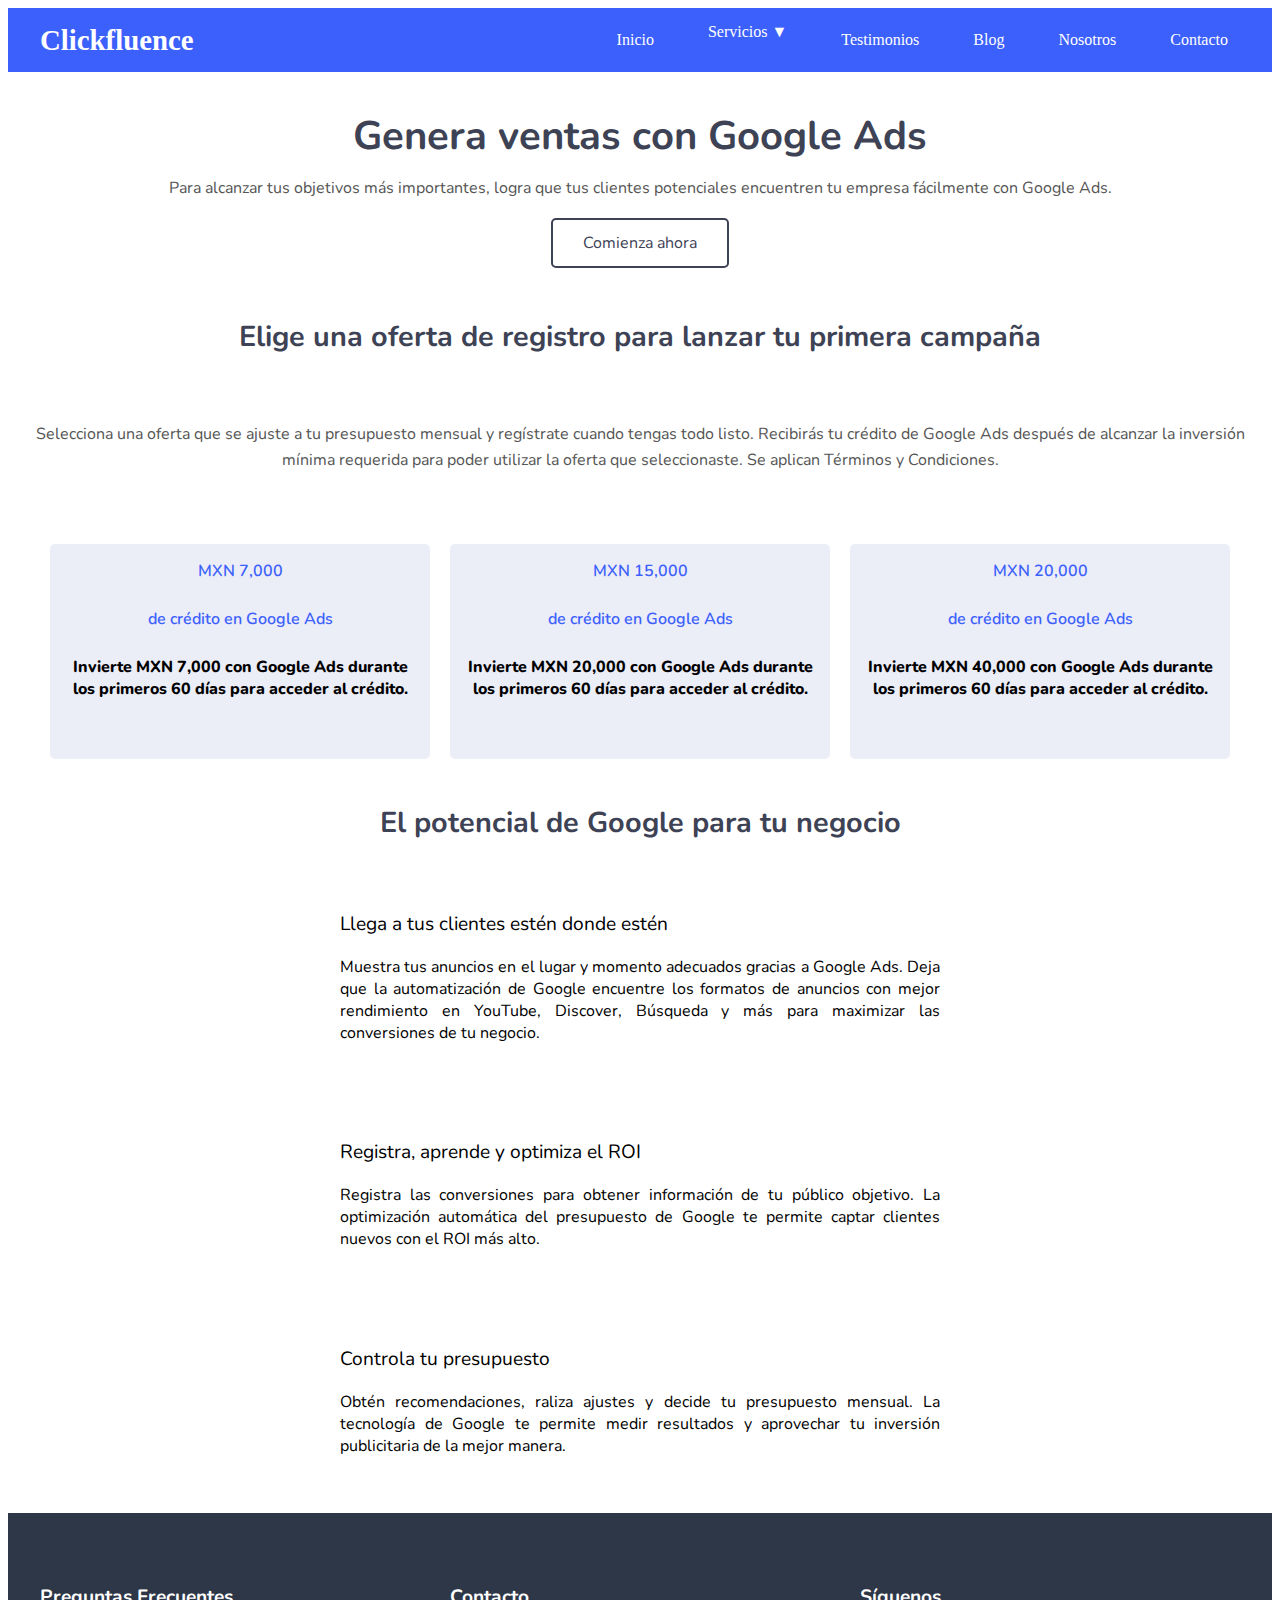
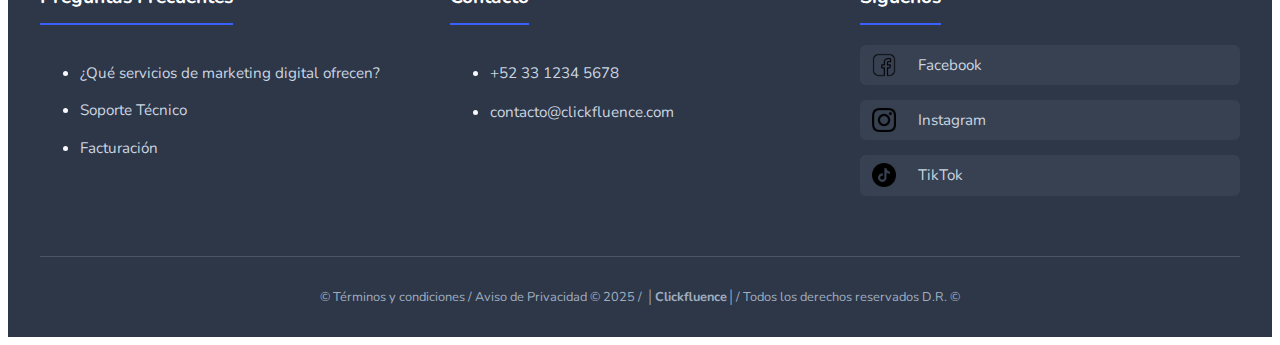
<file: PAGINAS/blog.html>
<!DOCTYPE html>
<html lang="es">
    <head>
        <meta charset="UTF-8">
        <meta name="viewport" content="width=device-width, initial-scale=1.0">
        <title>Marketing - Clickfluence</title>
        <link rel="stylesheet" href="../CSS/estilos.css">
        <link rel="shortcut icon" href="../IMAGENES/ICON.png" type="image/x-icon">
    </head>
    <body>
    
    <nav class="menus">
        <div class="contenedor-menu">
            <a href="../index.html" class="icono-texto">
                <span class="logo-texto">Clickfluence</span>
                <span class="logo-icono"></span>
            </a>
            <input type="checkbox" id="menu-toggle" class="menu-toggle">
            <label for="menu-toggle" class="hamburguesa">
                <span class="linea"></span>
                <span class="linea"></span>
                <span class="linea"></span>
            </label>          
            <div class="menu-contenedor">
                <a href="../index.html" class="menu">Inicio</a>
                <div class="dropdown">
                    <a href="../PAGINAS/servicios.html" class="menu dropbtn">Servicios ▼</a>
                    <div class="dropdown-content">
                        <a href="#categoria-servicios">Nuestros Servicios</a>
                        <a href="#categoria-recursos">Recursos Digitales</a>  
                    </div>
                </div>               
                <a href="../PAGINAS/testimonios.html" class="menu">Testimonios</a>
                <a href="blog.html" class="menu">Blog</a>
                <a href="../PAGINAS/nosotros.html" class="menu">Nosotros</a>
                <a href="../PAGINAS/contacto.html" class="menu">Contacto</a>
            </div>
        </div>
    </nav>
    <div class="contenedor-googleads">
        <!-- Título y subtítulo -->
        <div class="texto-googleads">
            <h2>Genera ventas con Google Ads</h2>
            <p class="sub-blog">Para alcanzar tus objetivos más importantes, logra que tus clientes potenciales encuentren tu empresa fácilmente con Google Ads.</p>
        </div>
        <!-- Botón -->
        <div class="contenedor-boton">
            <a href="https://ads.google.com/intl/es-419_mx/start/overview-adon/?subid=mx-es-adon-awa-sch-c-scru!o3~d2459aaec5fc185541eefd448d0bca78~p77679119510&&gclid=d2459aaec5fc185541eefd448d0bca78&gclsrc=3p.ds&msclkid=d2459aaec5fc185541eefd448d0bca78&utm_source=bing&utm_medium=cpc&utm_campaign=1709920%20%7C%20Google%20Ads%20%7C%20DR%20%7C%20ESS01%20%7C%20LATAM%20%7C%20MX%20%7C%20es%20%7C%20Desk%2BTab%20%7C%20SEM%20%7C%20SKWS%20-%20EXA%20%7C%20Txt%20%7C%20Bing_High_MTA&utm_term=digital%20marketing&utm_content=Desk%2BTab%20%7C%20SKWS%20-%20EXA%20%7C%20Txt%20~%20High%20~%20Marketing" 
            class="boton-googleads">Comienza ahora</a>
        </div>
    </div>

    <div class="contenedor-blog">
        <h2>Elige una oferta de registro para lanzar tu primera campaña</h2>
        <p class="sub-blog">Selecciona una oferta que se ajuste a tu presupuesto mensual y regístrate cuando tengas todo listo. Recibirás tu crédito de Google Ads después de alcanzar la inversión mínima requerida para poder utilizar la oferta que seleccionaste. Se aplican Términos y Condiciones.</p>
        <div class="contenedor-blog">
            <div class="cont-blog">
                    <p class="titulo-cont-blog">MXN 7,000</p>
                    <p class="titulo-cont-blog">de crédito en Google Ads</p>
                    <p class="des-cont-blog">Invierte MXN 7,000 con Google Ads durante los primeros 60 días para acceder al crédito.</p>
        </div>
            </div>
            <div class="contenedor-blog">
                <div class="cont-blog">
                        <p class="titulo-cont-blog">MXN 15,000</p>
                        <p class="titulo-cont-blog">de crédito en Google Ads</p>
                        <p class="des-cont-blog">Invierte MXN 20,000 con Google Ads durante los primeros 60 días para acceder al crédito.</p>
            </div>
                </div>
                <div class="contenedor-blog">
                    <div class="cont-blog">
                            <p class="titulo-cont-blog">MXN 20,000</p>
                            <p class="titulo-cont-blog">de crédito en Google Ads</p>
                            <p class="des-cont-blog">Invierte MXN 40,000 con Google Ads durante los primeros 60 días para acceder al crédito.</p>
                </div>
                    </div>
    </div>

    <div class="contenedor-blog-google">
        <h2 class="seccion">El potencial de Google para tu negocio</h2>
        <div class="testimonio">
            <p class="texto_testimonio">Llega a tus clientes estén donde estén</p>
            <p class="des-blog">Muestra tus anuncios en el lugar y momento adecuados gracias a Google Ads. Deja que la automatización de Google encuentre los formatos de anuncios con mejor rendimiento en YouTube, Discover, Búsqueda y más para maximizar las conversiones de tu negocio.</p>
        </div>
        
        <div class="testimonio">
            <p class="texto_testimonio">Registra, aprende y optimiza el ROI</p>
            <p class="des-blog">Registra las conversiones para obtener información de tu público objetivo. La optimización automática del presupuesto de Google te permite captar clientes nuevos con el ROI más alto.</p>
        </div>

        <div class="testimonio">
            <p class="texto_testimonio">Controla tu presupuesto</p>
            <p class="des-blog">Obtén recomendaciones, raliza ajustes y decide tu presupuesto mensual. La tecnología de Google te permite medir resultados y aprovechar tu inversión publicitaria de la mejor manera.</p>
        </div>
    </div>
    
    <footer class="pie-pagina">
        <div class="contenedor-columnas">
            <div class="columna">
                <h3>Preguntas Frecuentes</h3>
                <ul>
                    <li><a href="#"> ¿Qué servicios de marketing digital ofrecen?</a></li>
                    <li><a href="#">Soporte Técnico</a></li>
                    <li><a href="#">Facturación</a></li>
                </ul>
            </div>
            <div class="columna contacto">
                <h3>Contacto</h3>
                <ul>
                    <li><a href="tel:+523312345678" class="telefono-link">+52 33 1234 5678</a></li>
                    <li><a href="mailto:contacto@clickfluence.com" class="email-link">contacto@clickfluence.com</a></li>
                </ul>
            </div>
            <div class="columna redes">
                <h3>Síguenos</h3>
                <div class="iconos-redes">
                    <a href="https://www.facebook.com/tupagina" target="_blank" >
                        <img src="../IMAGENES/facebook.webp"  class="icono-red">
                        Facebook
                    </a>
                    <a href="https://www.instagram.com/tucuenta" target="_blank" >
                        <img src="../IMAGENES/instagram.webp" class="icono-red">
                        Instagram
                    </a>
                    <a href="https://youtube.com/tucanal" target="_blank">
                        <img src="../IMAGENES/tiktok.webp" class="icono-red">
                        TikTok
                    </a>
                </div>
            </div>
        </div>
        <div class="contenedor-inferior">
            <div class="derechos">
                <p>© Términos y condiciones / Aviso de Privacidad © 2025 / │<strong>Clickfluence</strong>│/ Todos los derechos reservados D.R. ©</p>
            </div>
        </div>
    </footer>
</body>
</html>
</file>
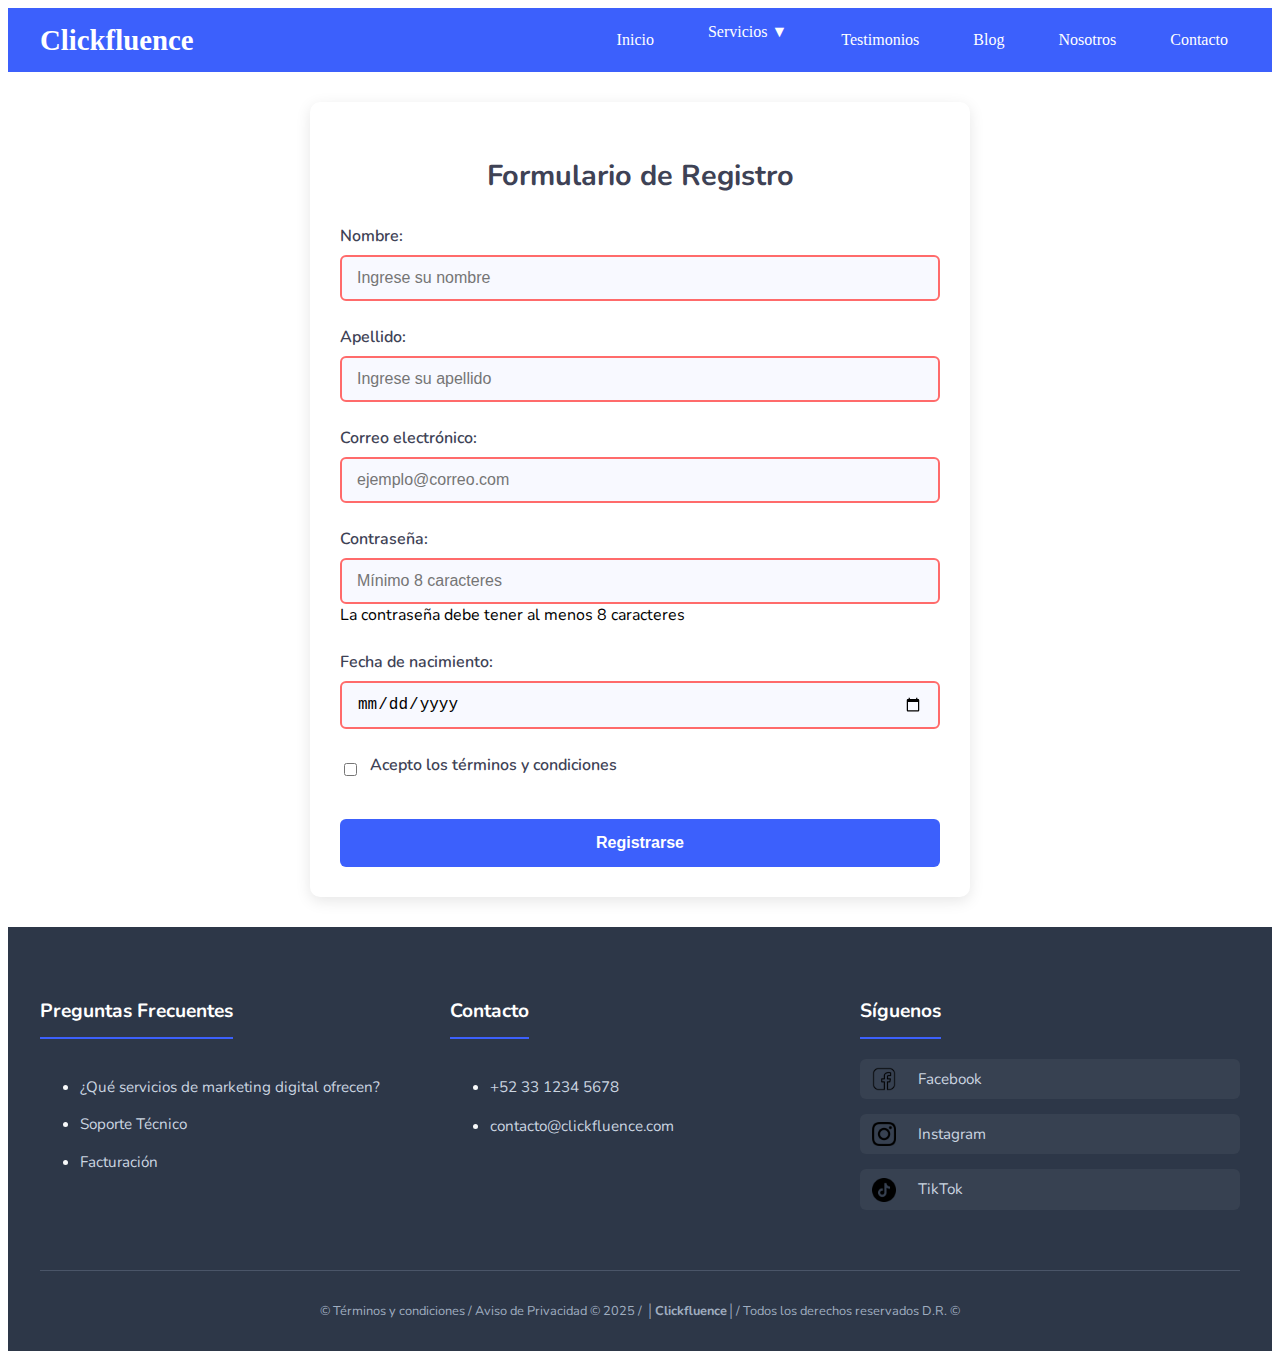
<file: PAGINAS/contacto.html>
<!DOCTYPE html>
<html lang="es">
    <head>
        <meta charset="UTF-8">
        <meta name="viewport" content="width=device-width, initial-scale=1.0">
        <title>Marketing - Clickfluence</title>
        <link rel="stylesheet" href="../CSS/estilos.css">
        <link rel="shortcut icon" href="../IMAGENES/ICON.png" type="image/x-icon">
    </head>
    <body>
    
    <nav class="menus">
        <div class="contenedor-menu">
            <a href="../index.html" class="icono-texto">
                <span class="logo-texto">Clickfluence</span>
                <span class="logo-icono"></span>
            </a>
            <input type="checkbox" id="menu-toggle" class="menu-toggle">
            <label for="menu-toggle" class="hamburguesa">
                <span class="linea"></span>
                <span class="linea"></span>
                <span class="linea"></span>
            </label>
            <div class="menu-contenedor">
                <a href="../index.html" class="menu">Inicio</a>
                <div class="dropdown">
                    <a href="../PAGINAS/servicios.html" class="menu dropbtn">Servicios ▼</a>
                    <div class="dropdown-content">
                        <a href="#categoria-servicios">Nuestros Servicios</a>
                        <a href="#categoria-recursos">Recursos Digitales</a>  
                    </div>
                </div>
                
                <a href="../PAGINAS/testimonios.html" class="menu">Testimonios</a>
                <a href="../PAGINAS/blog.html" class="menu">Blog</a>
                <a href="../PAGINAS/nosotros.html" class="menu">Nosotros</a>
                <a href="contacto.html" class="menu">Contacto</a>
            </div>
        </div>
    </nav>

    <div class="contenedor-formulario">
        <h2>Formulario de Registro</h2>
        <form id="formulario-registro">
            <div class="grupo-formulario">
                <label for="nombre">Nombre:</label>
                <input type="text" id="nombre" name="nombre" required placeholder="Ingrese su nombre">
            </div>
            
            <div class="grupo-formulario">
                <label for="apellido">Apellido:</label>
                <input type="text" id="apellido" name="apellido" required placeholder="Ingrese su apellido">
            </div>
            
            <div class="grupo-formulario">
                <label for="email">Correo electrónico:</label>
                <input type="email" id="email" name="email" required placeholder="ejemplo@correo.com">
            </div>
            
            <div class="grupo-formulario">
                <label for="password">Contraseña:</label>
                <input type="password" id="password" name="password" required placeholder="Mínimo 8 caracteres" minlength="8">
                <div class="requisitos">La contraseña debe tener al menos 8 caracteres</div>
            </div>
            
            <div class="grupo-formulario">
                <label for="fecha-nacimiento">Fecha de nacimiento:</label>
                <input type="date" id="fecha-nacimiento" name="fecha-nacimiento" required>
            </div>

            <div class="grupo-formulario aceptar-terminos">
                <input type="checkbox" id="terminos" name="terminos" required>
                <label for="terminos">Acepto los términos y condiciones</label>
            </div>
            
            <button type="submit" class="boton-enviar">Registrarse</button>
        </form>
    </div>

    <footer class="pie-pagina">
        <div class="contenedor-columnas">
            <div class="columna">
                <h3>Preguntas Frecuentes</h3>
                <ul>
                    <li><a href="#"> ¿Qué servicios de marketing digital ofrecen?</a></li>
                    <li><a href="#">Soporte Técnico</a></li>
                    <li><a href="#">Facturación</a></li>
                </ul>
            </div>
            <div class="columna contacto">
                <h3>Contacto</h3>
                <ul>
                    <li><a href="tel:+523312345678" class="telefono-link">+52 33 1234 5678</a></li>
                    <li><a href="mailto:contacto@clickfluence.com" class="email-link">contacto@clickfluence.com</a></li>
                </ul>
            </div>
            <div class="columna redes">
                <h3>Síguenos</h3>
                <div class="iconos-redes">
                    <a href="https://www.facebook.com/tupagina" target="_blank" >
                        <img src="../IMAGENES/facebook.webp"  class="icono-red">
                        Facebook
                    </a>
                    <a href="https://www.instagram.com/tucuenta" target="_blank" >
                        <img src="../IMAGENES/instagram.webp" class="icono-red">
                        Instagram
                    </a>
                    <a href="https://youtube.com/tucanal" target="_blank">
                        <img src="../IMAGENES/tiktok.webp" class="icono-red">
                        TikTok
                    </a>
                </div>
            </div>
        </div>
        <div class="contenedor-inferior">
            <div class="derechos">
                <p>© Términos y condiciones / Aviso de Privacidad © 2025 / │<strong>Clickfluence</strong>│/ Todos los derechos reservados D.R. ©</p>
            </div>
        </div>
    </footer>
</body>
</html>
</file>
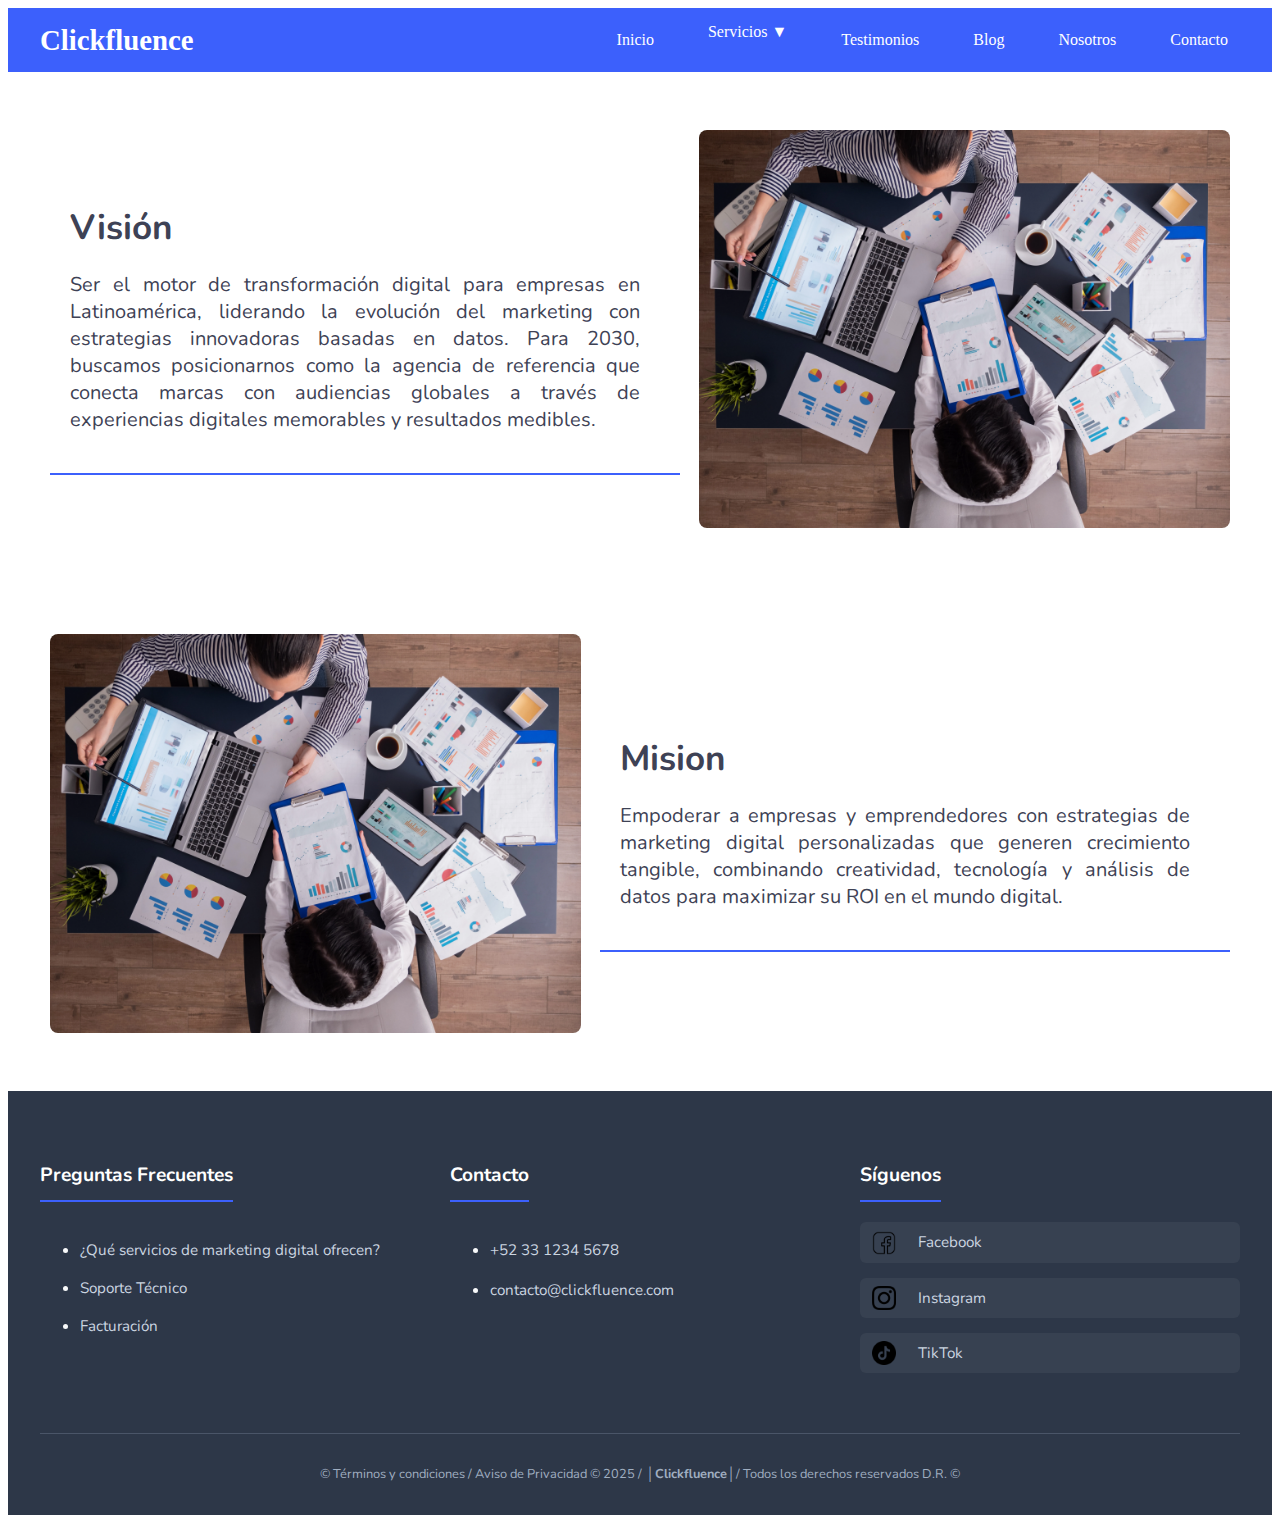
<file: PAGINAS/nosotros.html>
<!DOCTYPE html>
<html lang="es">
    <head>
        <meta charset="UTF-8">
        <meta name="viewport" content="width=device-width, initial-scale=1.0">
        <title>Marketing - Clickfluence</title>
        <link rel="stylesheet" href="../CSS/estilos.css">
        <link rel="shortcut icon" href="../IMAGENES/ICON.png" type="image/x-icon">
    </head>
    <body>
    
    <nav class="menus">
        <div class="contenedor-menu">
            <a href="../index.html" class="icono-texto">
                <span class="logo-texto">Clickfluence</span>
                <span class="logo-icono"></span>
            </a>

            <input type="checkbox" id="menu-toggle" class="menu-toggle">
            <label for="menu-toggle" class="hamburguesa">
                <span class="linea"></span>
                <span class="linea"></span>
                <span class="linea"></span>
            </label>
            <div class="menu-contenedor">
                <a href="../index.html" class="menu">Inicio</a>
                <div class="dropdown">
                    <a href="../PAGINAS/servicios.html" class="menu dropbtn">Servicios ▼</a>
                    <div class="dropdown-content">
                        <a href="#categoria-servicios">Nuestros Servicios</a>
                        <a href="#categoria-recursos">Recursos Digitales</a>  
                    </div>
                </div>
                
                <a href="../PAGINAS/testimonios.html" class="menu">Testimonios</a>
                <a href="../PAGINAS/blog.html" class="menu">Blog</a>
                <a href="nosotros.html" class="menu">Nosotros</a>
                <a href="../PAGINAS/contacto.html" class="menu">Contacto</a>
            </div>
        </div>
    </nav>

    <div class="contenedor-vision">
        <div class="textos-nos">
    <h2 class="titulo-vision">Visión</h2>
    <p class="parrafo-vision">Ser el motor de transformación digital para empresas en Latinoamérica, 
        liderando la evolución del marketing con estrategias innovadoras basadas en datos. Para 2030, 
        buscamos posicionarnos como la agencia de referencia que conecta marcas con audiencias globales
        a través de experiencias digitales memorables y resultados medibles.</p>
    </div>
    <img class="img-vision" src="../IMAGENES/IMG5.webp" >
    </div>

    <div class="contenedor-mision">
        <img class="img-mision" src="../IMAGENES/IMG5.webp">
        <div class="textos-mision">
            <h2 class="titulo-mision">Mision</h2>
            <p class="parrafo-mision">
                Empoderar a empresas y emprendedores con estrategias de marketing digital personalizadas 
                que generen crecimiento tangible, combinando creatividad, tecnología y análisis de datos 
                para maximizar su ROI en el mundo digital.
            </p>
        </div>
    </div>

    <footer class="pie-pagina">
        <div class="contenedor-columnas">
            <div class="columna">
                <h3>Preguntas Frecuentes</h3>
                <ul>
                    <li><a href="#"> ¿Qué servicios de marketing digital ofrecen?</a></li>
                    <li><a href="#">Soporte Técnico</a></li>
                    <li><a href="#">Facturación</a></li>
                </ul>
            </div>
            <div class="columna contacto">
                <h3>Contacto</h3>
                <ul>
                    <li><a href="tel:+523312345678" class="telefono-link">+52 33 1234 5678</a></li>
                    <li><a href="mailto:contacto@clickfluence.com" class="email-link">contacto@clickfluence.com</a></li>
                </ul>
            </div>
            <div class="columna redes">
                <h3>Síguenos</h3>
                <div class="iconos-redes">
                    <a href="https://www.facebook.com/tupagina" target="_blank" >
                        <img src="../IMAGENES/facebook.webp"  class="icono-red">
                        Facebook
                    </a>
                    <a href="https://www.instagram.com/tucuenta" target="_blank" >
                        <img src="../IMAGENES/instagram.webp" class="icono-red">
                        Instagram
                    </a>
                    <a href="https://youtube.com/tucanal" target="_blank">
                        <img src="../IMAGENES/tiktok.webp" class="icono-red">
                        TikTok
                    </a>
                </div>
            </div>
        </div>
        <div class="contenedor-inferior">
            <div class="derechos">
                <p>© Términos y condiciones / Aviso de Privacidad © 2025 / │<strong>Clickfluence</strong>│/ Todos los derechos reservados D.R. ©</p>
            </div>
        </div>
    </footer>
</body>
</html>
</file>
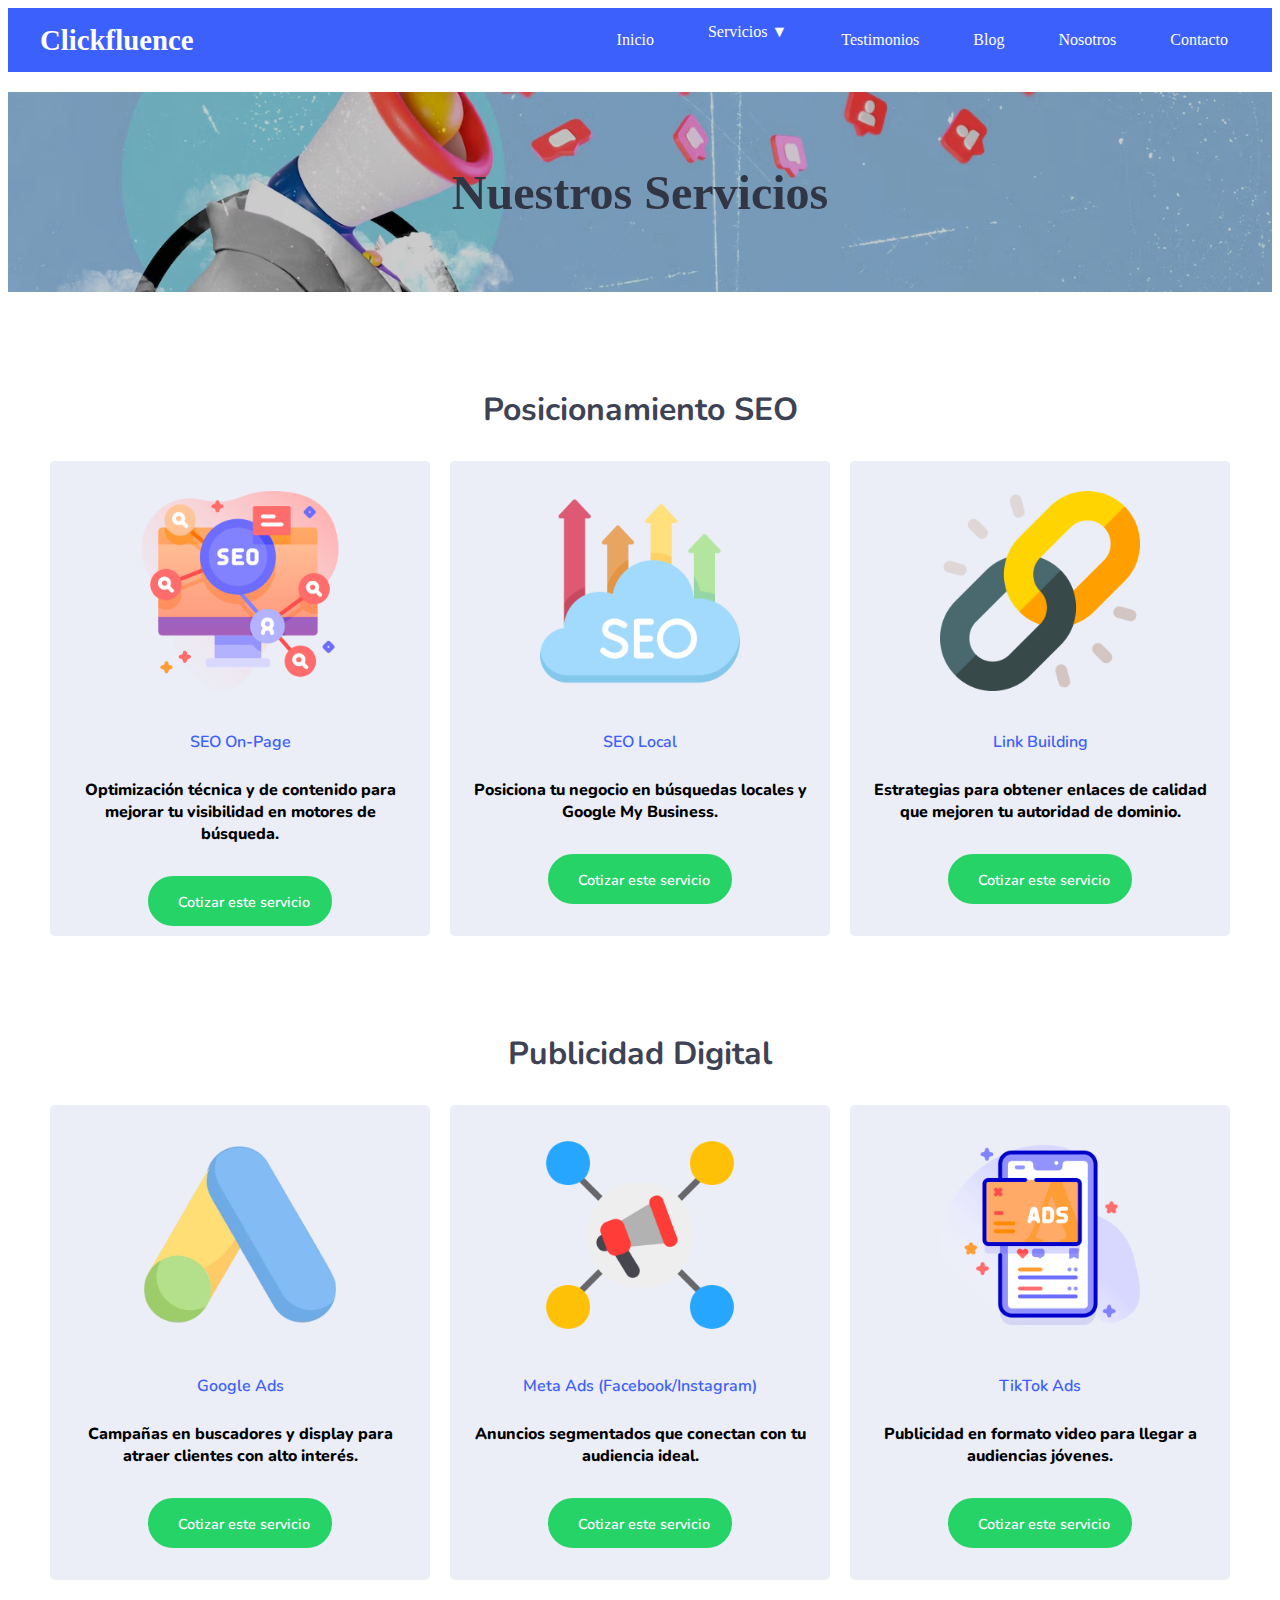
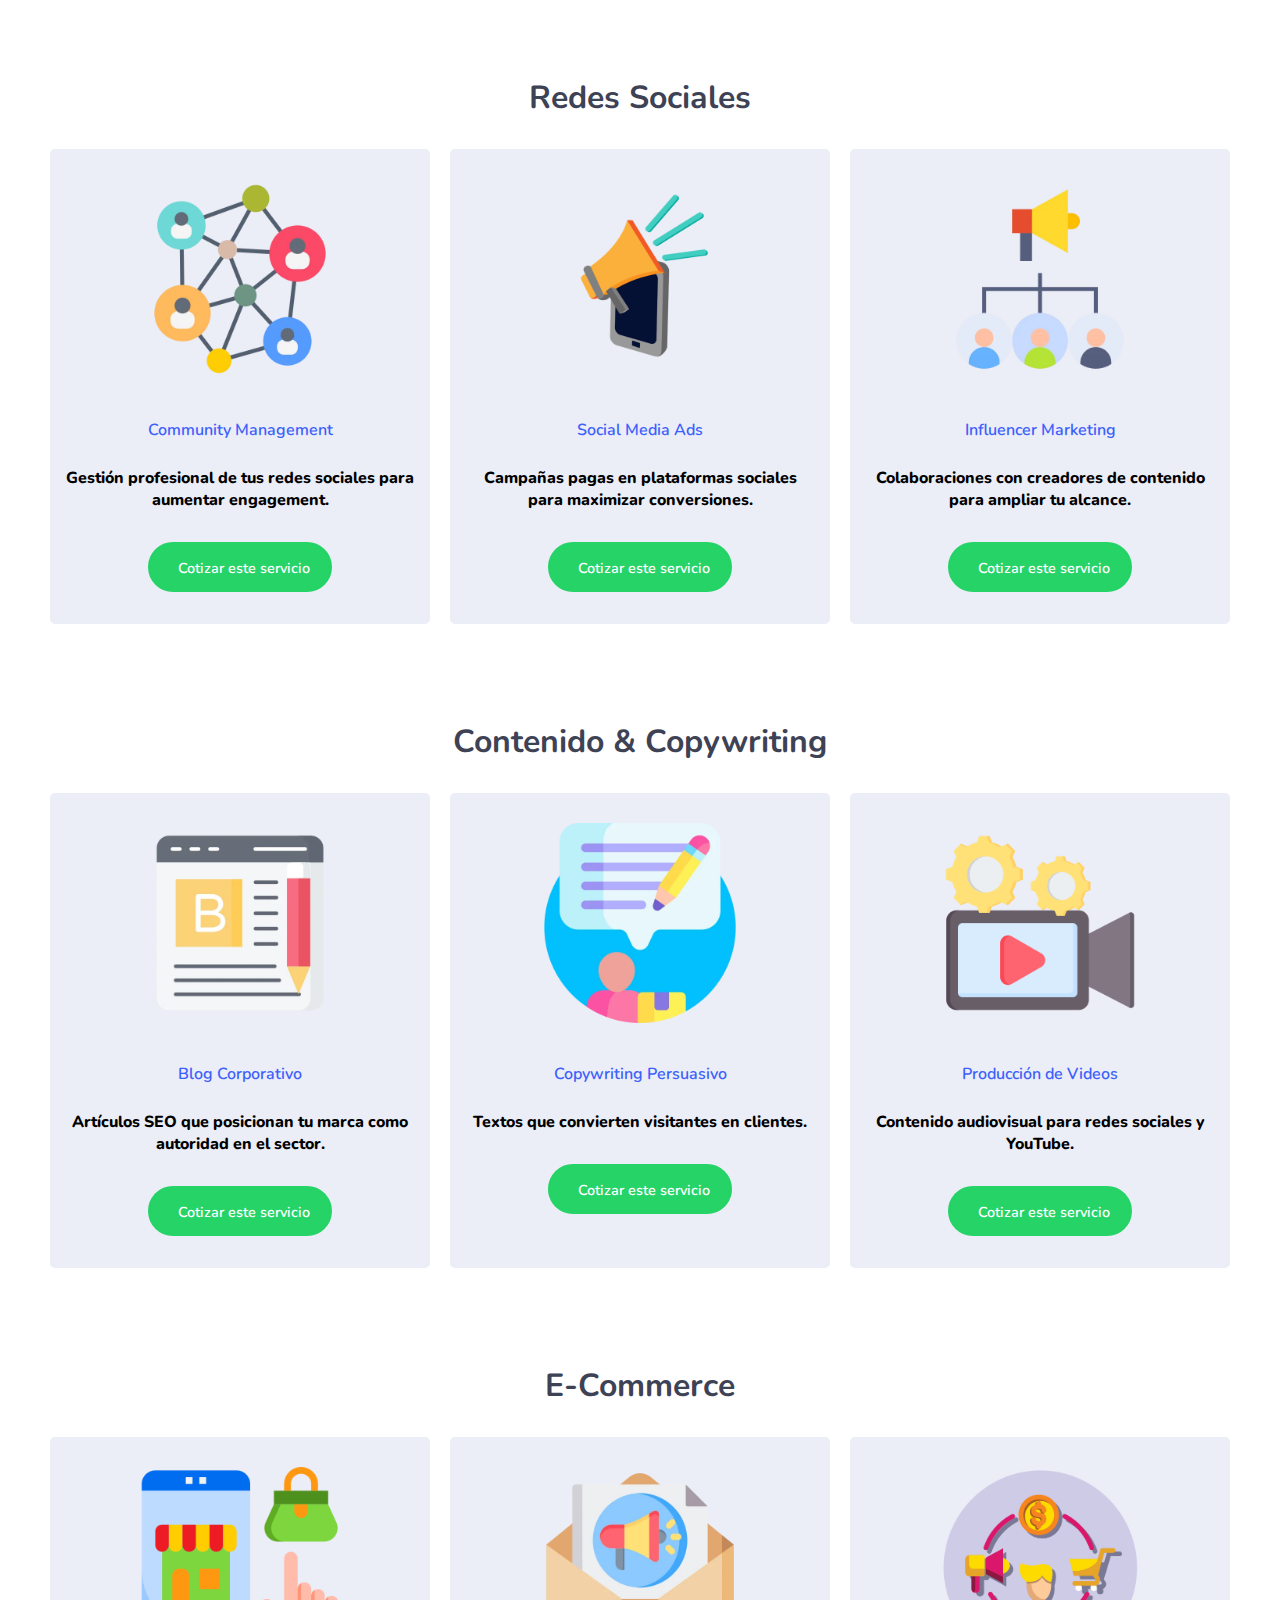
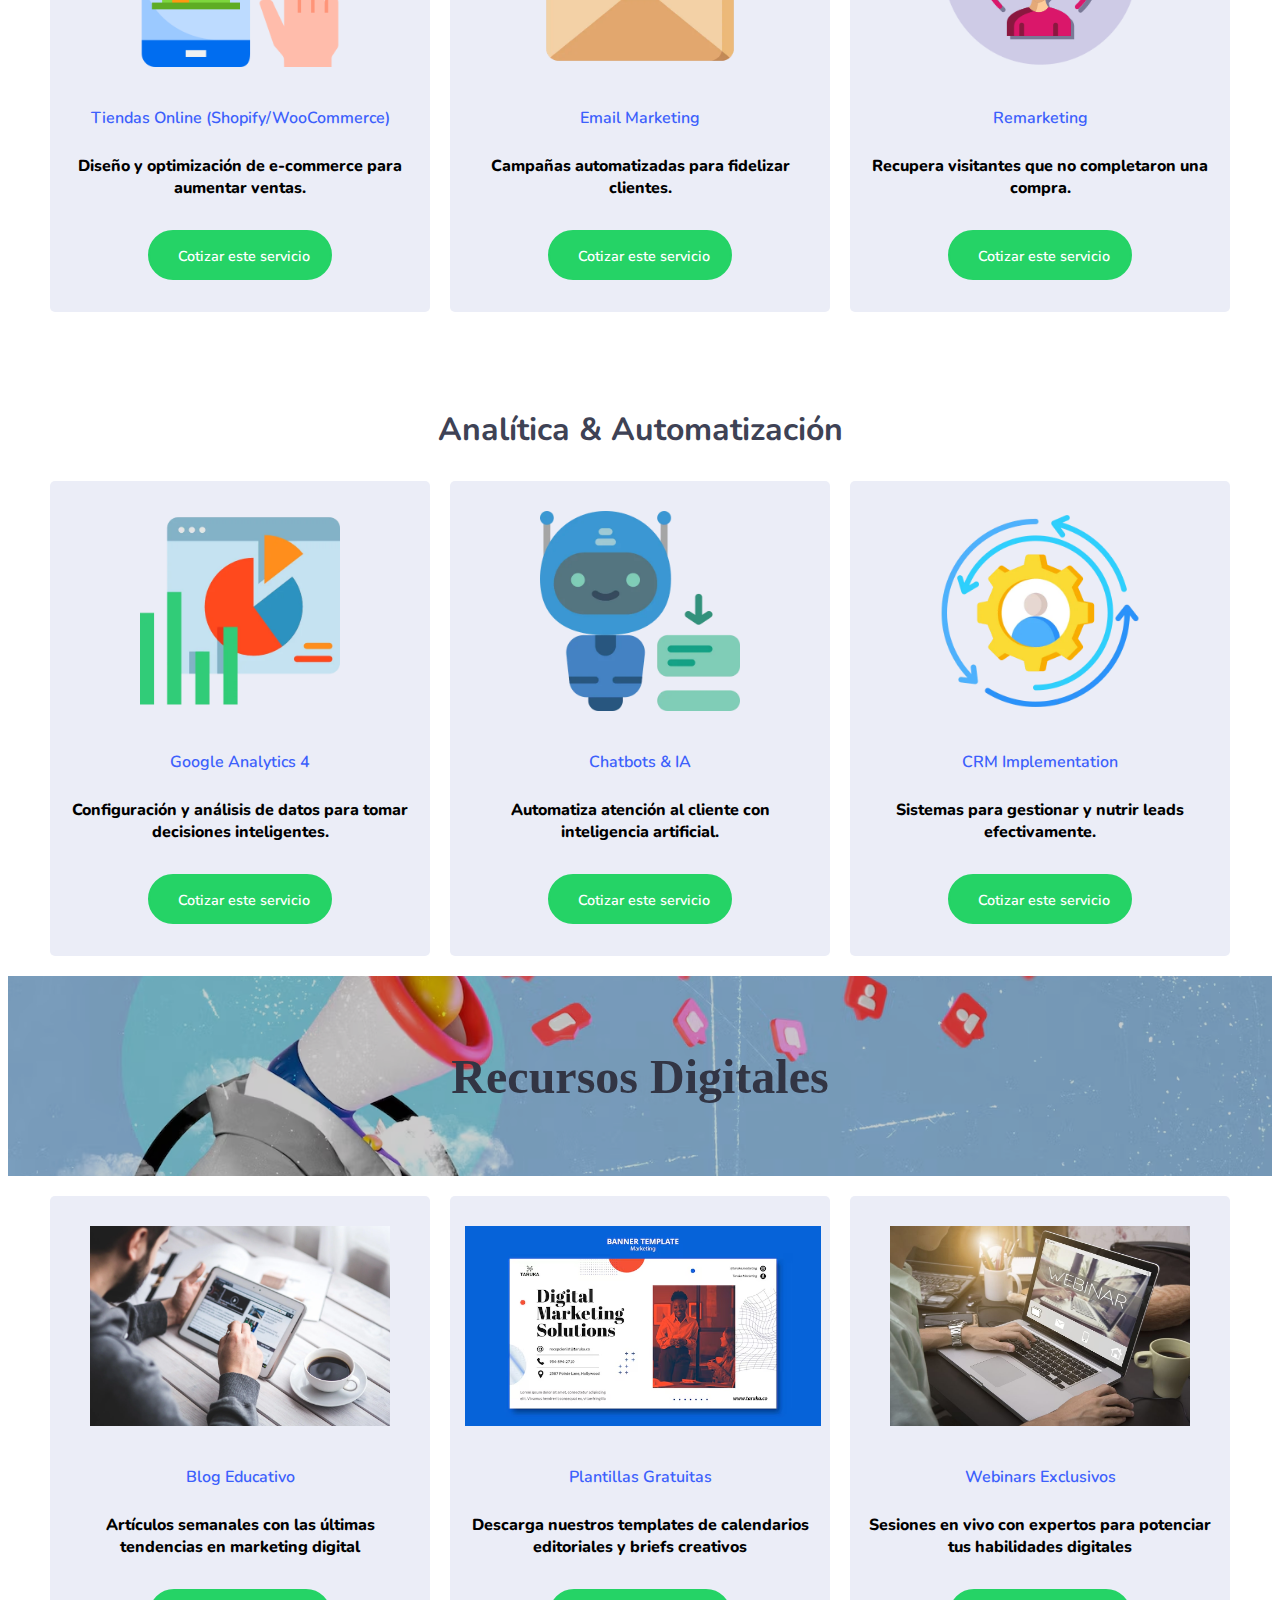
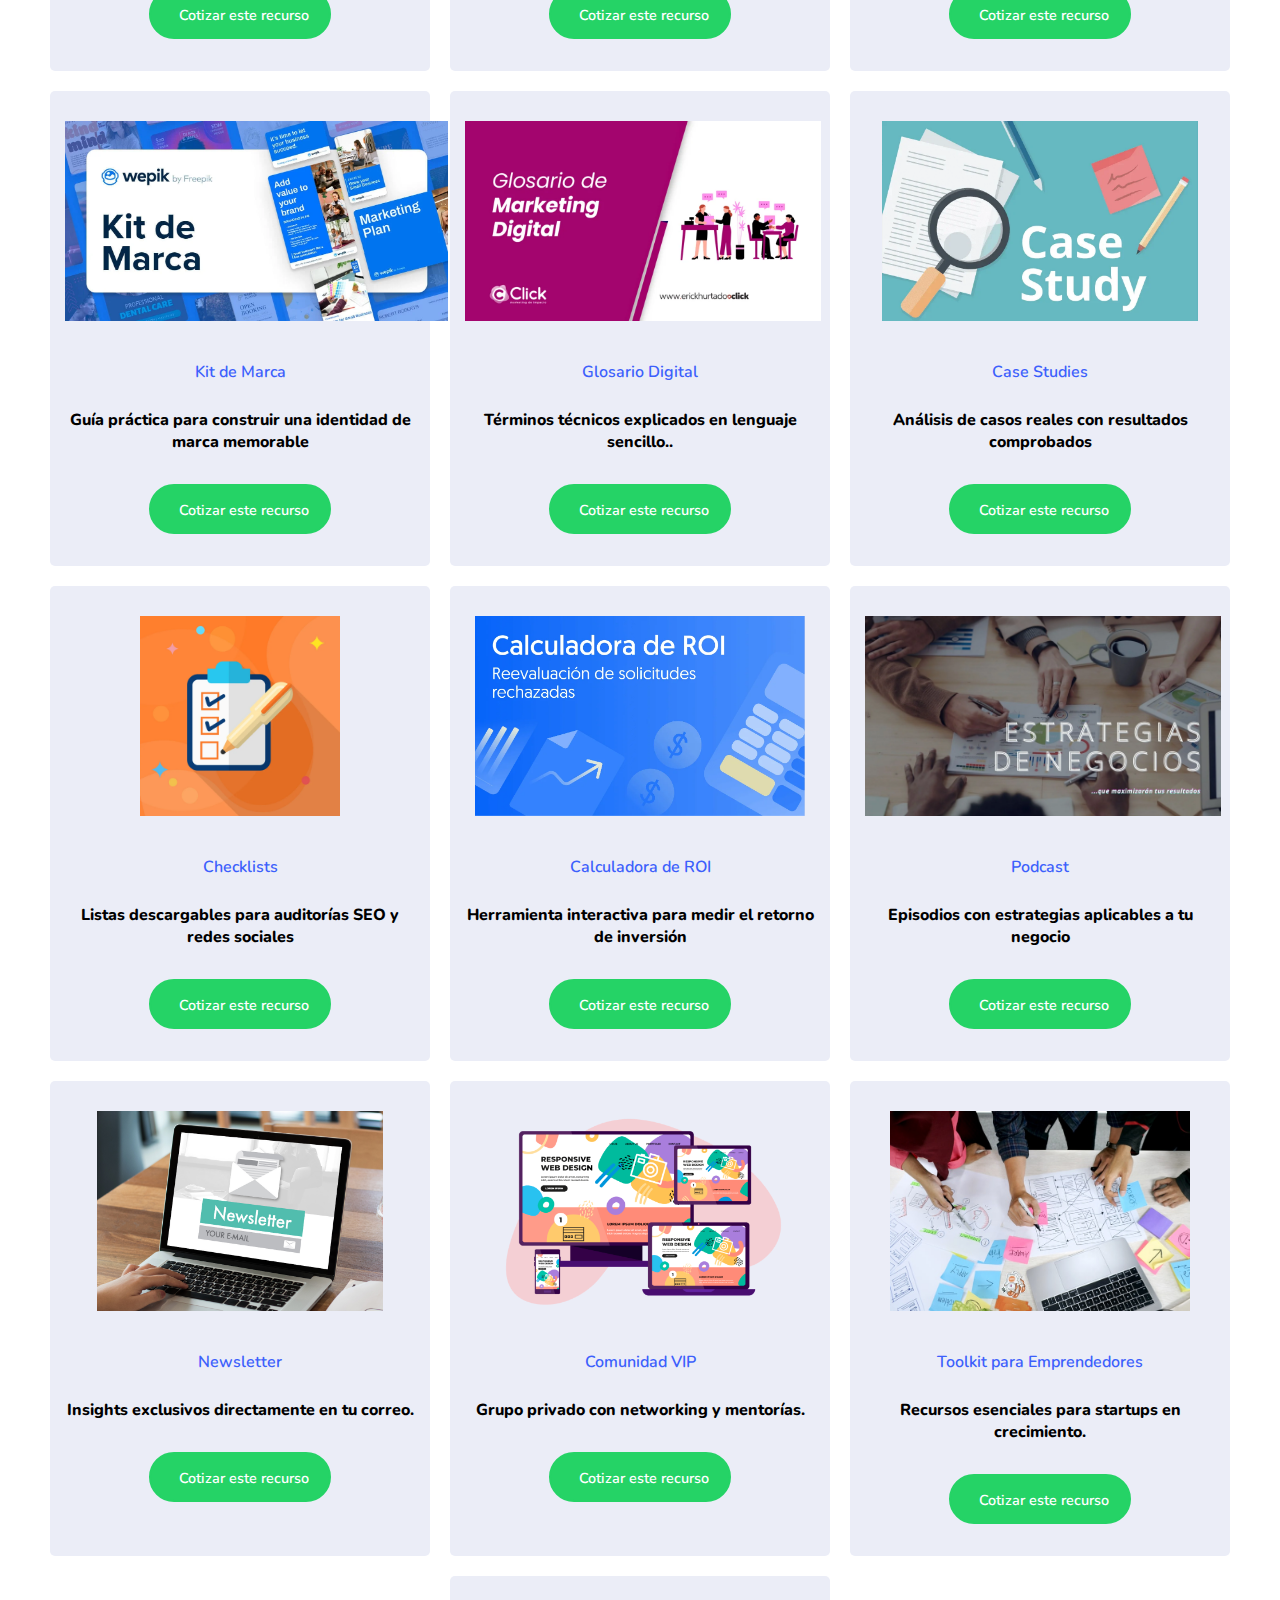
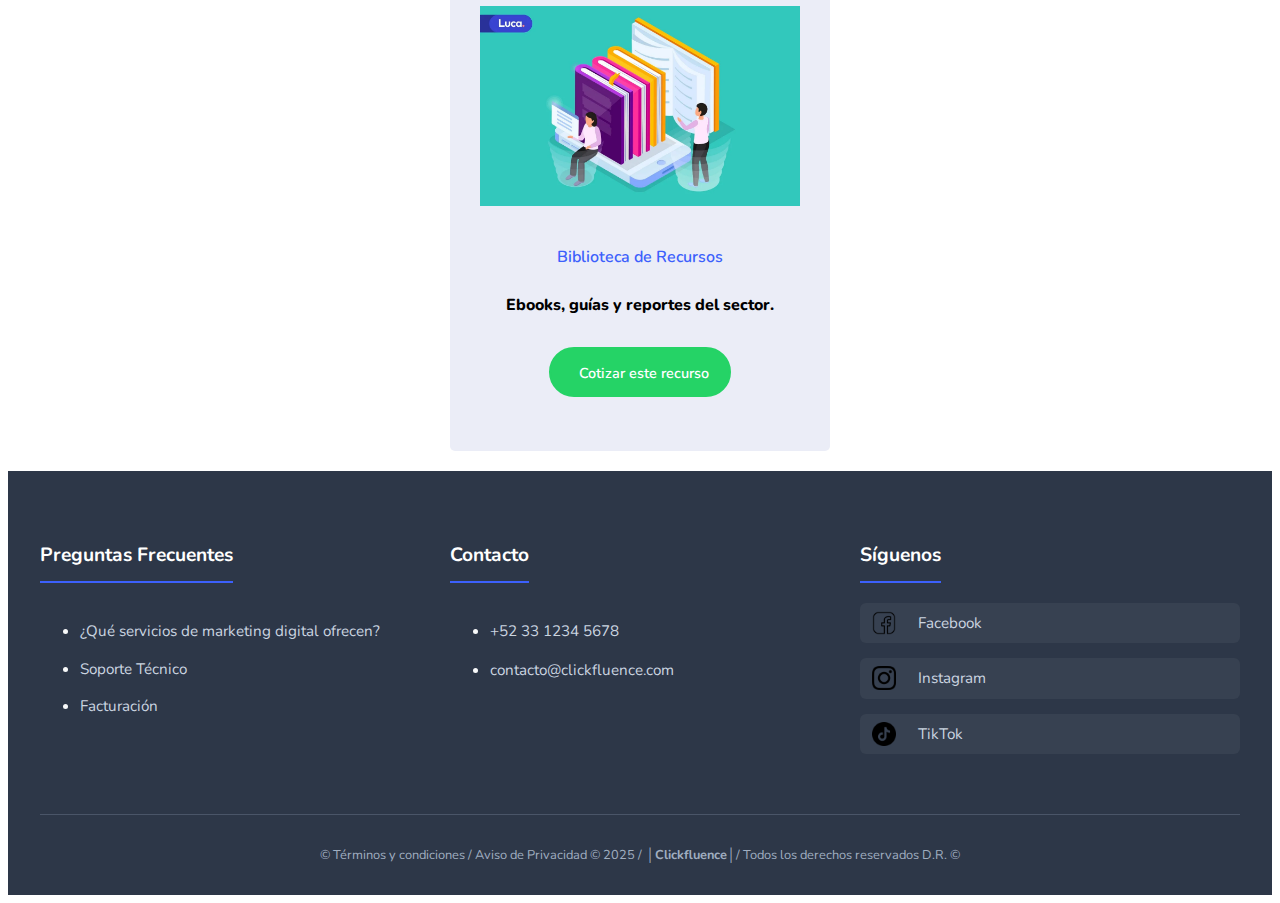
<file: PAGINAS/servicios.html>
<!DOCTYPE html>
<html lang="es">
    <head>
        <meta charset="UTF-8">
        <meta name="viewport" content="width=device-width, initial-scale=1.0">
        <title>Marketing - Clickfluence</title>
        <link rel="stylesheet" href="../CSS/estilos.css">
        <link rel="shortcut icon" href="../IMAGENES/ICON.png" type="image/x-icon">
    </head>
    <body>
    
    <nav class="menus">
        <div class="contenedor-menu">
            <a href="../index.html" class="icono-texto">
                <span class="logo-texto">Clickfluence</span>
                <span class="logo-icono"></span>
            </a>
            <input type="checkbox" id="menu-toggle" class="menu-toggle">
            <label for="menu-toggle" class="hamburguesa">
                <span class="linea"></span>
                <span class="linea"></span>
                <span class="linea"></span>
            </label>           
            <div class="menu-contenedor">
                <a href="../index.html" class="menu">Inicio</a>
                <div class="dropdown">
                    <a href="servicios.html" class="menu dropbtn">Servicios ▼</a>
                    <div class="dropdown-content">
                        <a href="#categoria-servicios">Nuestros Servicios</a>
                        <a href="#categoria-recursos">Recursos Digitales</a>  
                    </div>
                </div>                
                <a href="../PAGINAS/testimonios.html" class="menu">Testimonios</a>
                <a href="../PAGINAS/blog.html" class="menu">Blog</a>
                <a href="../PAGINAS/nosotros.html" class="menu">Nosotros</a>
                <a href="../PAGINAS/contacto.html" class="menu">Contacto</a>
            </div>
        </div>
    </nav>

<!-- PRIMERA CATEGORIA-->
    <div id="categoria-servicios" class="imagen-con-filtro" style="background-image: url('../IMAGENES/IMG7_1.webp')">
        <h1 class="titulo-cat1">Nuestros Servicios</h1>
    </div>
<!-- Posicionamiento SEO-->
    <div class="contenedor">
        <h2 class="titulo2"> Posicionamiento SEO</h2>
    </div>

    <div class="contenedor-servicios">
        <div class="servicios">
                <a href="#"> <div class="contenedor-img-serv">
                    <img class="imagenes-servicios" src="../IMAGENES/seo.webp" alt="">
                </div>
                </a> 
                <p class="titulo-servicios">SEO On-Page</p>
                <p class="des-servicios">Optimización técnica y de contenido para mejorar tu visibilidad en motores de búsqueda.</p>
                <a href="https://api.whatsapp.com/send?phone=5215512345678&text=¡Hola!%20Estoy%20interesado%20en%20el%20servicio%20de%20SEO%20On-Page%20de%20Clickfluence" 
                class="boton-whatsapp"
                target="_blank">
                <i class="fab fa-whatsapp"></i> Cotizar este servicio
            </a>
            </div>
        <div class="servicios">
            <a href="#"> <div class="contenedor-img-serv">
                <img class="imagenes-servicios" src="../IMAGENES/SEO Local.webp" alt="">
            </div>
            </a> 
            <p class="titulo-servicios">SEO Local</p>
            <p class="des-servicios">Posiciona tu negocio en búsquedas locales y Google My Business.</p>
            <a href="https://api.whatsapp.com/send?phone=5215512345678&text=¡Hola!%20Estoy%20interesado%20en%20el%20servicio%20de%20SEO%20On-Page%20de%20Clickfluence" 
            class="boton-whatsapp"
            target="_blank">
            <i class="fab fa-whatsapp"></i> Cotizar este servicio
        </a>
    </div>
    <div class="servicios">
        <a href="#"> <div class="contenedor-img-serv">
            <img class="imagenes-servicios" src="../IMAGENES/Link Building (1).webp" alt="">
        </div>
        </a> 
        <p class="titulo-servicios">Link Building</p>
        <p class="des-servicios">Estrategias para obtener enlaces de calidad que mejoren tu autoridad de dominio.</p>
        <a href="https://api.whatsapp.com/send?phone=5215512345678&text=¡Hola!%20Estoy%20interesado%20en%20el%20servicio%20de%20SEO%20On-Page%20de%20Clickfluence" 
        class="boton-whatsapp"
        target="_blank">
        <i class="fab fa-whatsapp"></i> Cotizar este servicio
    </a>
    </div>
        </div>
<!-- contenedor publicidad digital -->
        <div class="contenedor">
            <h2 class="titulo2"> Publicidad Digital</h2>
        </div>
    
        <div class="contenedor-servicios">
            <div class="servicios">
                    <a href="#"> <div class="contenedor-img-serv">
                        <img class="imagenes-servicios" src="../IMAGENES/Google Ads.webp" alt="">
                    </div>
                    </a> 
                    <p class="titulo-servicios">Google Ads</p>
                    <p class="des-servicios">Campañas en buscadores y display para atraer clientes con alto interés.</p>
                    <a href="https://api.whatsapp.com/send?phone=5215512345678&text=¡Hola!%20Estoy%20interesado%20en%20el%20servicio%20de%20SEO%20On-Page%20de%20Clickfluence" 
                    class="boton-whatsapp"
                    target="_blank">
                    <i class="fab fa-whatsapp"></i> Cotizar este servicio
                </a>
                </div>
            <div class="servicios">
                <a href="#"> <div class="contenedor-img-serv">
                    <img class="imagenes-servicios" src="../IMAGENES/Meta Ads.webp "alt="">
                </div>
                </a> 
                <p class="titulo-servicios">Meta Ads (Facebook/Instagram)</p>
                <p class="des-servicios">Anuncios segmentados que conectan con tu audiencia ideal.</p>
                <a href="https://api.whatsapp.com/send?phone=5215512345678&text=¡Hola!%20Estoy%20interesado%20en%20el%20servicio%20de%20SEO%20On-Page%20de%20Clickfluence" 
                class="boton-whatsapp"
                target="_blank">
                <i class="fab fa-whatsapp"></i> Cotizar este servicio
            </a>
        </div>
        <div class="servicios">
            <a href="#"> <div class="contenedor-img-serv">
                <img class="imagenes-servicios" src="../IMAGENES/tiktok ads.webp" alt="">
            </div>
            </a> 
            <p class="titulo-servicios">TikTok Ads</p>
            <p class="des-servicios">Publicidad en formato video para llegar a audiencias jóvenes.</p>
            <a href="https://api.whatsapp.com/send?phone=5215512345678&text=¡Hola!%20Estoy%20interesado%20en%20el%20servicio%20de%20SEO%20On-Page%20de%20Clickfluence" 
            class="boton-whatsapp"
            target="_blank">
            <i class="fab fa-whatsapp"></i> Cotizar este servicio
        </a>
        </div>
            </div>
<!-- Redes Sociales -->
<div class="contenedor">
    <h2 class="titulo2">Redes Sociales</h2>
</div>

<div class="contenedor-servicios">
    <div class="servicios">
        <a href="#"> <div class="contenedor-img-serv">
            <img class="imagenes-servicios" src="../IMAGENES/Community Managemen.webp" alt="">
        </div>
        </a> 
        <p class="titulo-servicios">Community Management</p>
        <p class="des-servicios">Gestión profesional de tus redes sociales para aumentar engagement.</p>
        <a href="https://api.whatsapp.com/send?phone=5215512345678&text=¡Hola!%20Estoy%20interesado%20en%20el%20servicio%20de%20SEO%20On-Page%20de%20Clickfluence" 
        class="boton-whatsapp"
        target="_blank">
        <i class="fab fa-whatsapp"></i> Cotizar este servicio
    </a>
    </div>
    <div class="servicios">
        <a href="#"> <div class="contenedor-img-serv">
            <img class="imagenes-servicios" src="../IMAGENES/Social Media Ads.webp" alt="">
        </div>
        </a> 
        <p class="titulo-servicios">Social Media Ads</p>
        <p class="des-servicios">Campañas pagas en plataformas sociales para maximizar conversiones.</p>
        <a href="https://api.whatsapp.com/send?phone=5215512345678&text=¡Hola!%20Estoy%20interesado%20en%20el%20servicio%20de%20SEO%20On-Page%20de%20Clickfluence" 
        class="boton-whatsapp"
        target="_blank">
        <i class="fab fa-whatsapp"></i> Cotizar este servicio
    </a>
    </div>
    <div class="servicios">
        <a href="#"> <div class="contenedor-img-serv">
            <img class="imagenes-servicios" src="../IMAGENES/Influencer-Marketing.webp" alt="">
        </div>
        </a> 
        <p class="titulo-servicios">Influencer Marketing</p>
        <p class="des-servicios">Colaboraciones con creadores de contenido para ampliar tu alcance.</p>
        <a href="https://api.whatsapp.com/send?phone=5215512345678&text=¡Hola!%20Estoy%20interesado%20en%20el%20servicio%20de%20SEO%20On-Page%20de%20Clickfluence" 
        class="boton-whatsapp"
        target="_blank">
        <i class="fab fa-whatsapp"></i> Cotizar este servicio
    </a>
    </div>
</div>

<!-- Contenido & Copywriting -->
<div class="contenedor">
    <h2 class="titulo2">Contenido & Copywriting</h2>
</div>

<div class="contenedor-servicios">
    <div class="servicios">
        <a href="#"> <div class="contenedor-img-serv">
            <img class="imagenes-servicios" src="../IMAGENES/Blog Corporativo.webp" alt="">
        </div>
        </a> 
        <p class="titulo-servicios">Blog Corporativo</p>
        <p class="des-servicios">Artículos SEO que posicionan tu marca como autoridad en el sector.</p>
        <a href="https://api.whatsapp.com/send?phone=5215512345678&text=¡Hola!%20Estoy%20interesado%20en%20el%20servicio%20de%20SEO%20On-Page%20de%20Clickfluence" 
        class="boton-whatsapp"
        target="_blank">
        <i class="fab fa-whatsapp"></i> Cotizar este servicio
    </a>
    </div>
    <div class="servicios">
        <a href="#"> <div class="contenedor-img-serv">
            <img class="imagenes-servicios" src="../IMAGENES/Copywriting Persuasivo.webp" alt="">
        </div>
        </a> 
        <p class="titulo-servicios">Copywriting Persuasivo</p>
        <p class="des-servicios">Textos que convierten visitantes en clientes.</p>
        <a href="https://api.whatsapp.com/send?phone=5215512345678&text=¡Hola!%20Estoy%20interesado%20en%20el%20servicio%20de%20SEO%20On-Page%20de%20Clickfluence" 
        class="boton-whatsapp"
        target="_blank">
        <i class="fab fa-whatsapp"></i> Cotizar este servicio
    </a>
    </div>
    <div class="servicios">
        <a href="#"> <div class="contenedor-img-serv">
            <img class="imagenes-servicios" src="../IMAGENES/video.webp" alt="">
        </div>
        </a> 
        <p class="titulo-servicios">Producción de Videos</p>
        <p class="des-servicios">Contenido audiovisual para redes sociales y YouTube.</p>
        <a href="https://api.whatsapp.com/send?phone=5215512345678&text=¡Hola!%20Estoy%20interesado%20en%20el%20servicio%20de%20SEO%20On-Page%20de%20Clickfluence" 
        class="boton-whatsapp"
        target="_blank">
        <i class="fab fa-whatsapp"></i> Cotizar este servicio
    </a>
    </div>
</div>

<!-- E-Commerce -->
<div class="contenedor">
    <h2 class="titulo2">E-Commerce</h2>
</div>

<div class="contenedor-servicios">
    <div class="servicios">
        <a href="#"> <div class="contenedor-img-serv">
            <img class="imagenes-servicios" src="../IMAGENES/Tiendas Online.webp" alt="">
        </div>
        </a> 
        <p class="titulo-servicios">Tiendas Online (Shopify/WooCommerce)</p>
        <p class="des-servicios">Diseño y optimización de e-commerce para aumentar ventas.</p>
        <a href="https://api.whatsapp.com/send?phone=5215512345678&text=¡Hola!%20Estoy%20interesado%20en%20el%20servicio%20de%20SEO%20On-Page%20de%20Clickfluence" 
        class="boton-whatsapp"
        target="_blank">
        <i class="fab fa-whatsapp"></i> Cotizar este servicio
    </a>
    </div>
    <div class="servicios">
        <a href="#"> <div class="contenedor-img-serv">
            <img class="imagenes-servicios" src="../IMAGENES/Email Marketing.webp" alt="">
        </div>
        </a> 
        <p class="titulo-servicios">Email Marketing</p>
        <p class="des-servicios">Campañas automatizadas para fidelizar clientes.</p>
        <a href="https://api.whatsapp.com/send?phone=5215512345678&text=¡Hola!%20Estoy%20interesado%20en%20el%20servicio%20de%20SEO%20On-Page%20de%20Clickfluence" 
        class="boton-whatsapp"
        target="_blank">
        <i class="fab fa-whatsapp"></i> Cotizar este servicio
    </a>
    </div>
    <div class="servicios">
        <a href="#"> <div class="contenedor-img-serv">
            <img class="imagenes-servicios" src="../IMAGENES/Remarketing (2).webp" alt="">
        </div>
        </a> 
        <p class="titulo-servicios">Remarketing</p>
        <p class="des-servicios">Recupera visitantes que no completaron una compra.</p>
        <a href="https://api.whatsapp.com/send?phone=5215512345678&text=¡Hola!%20Estoy%20interesado%20en%20el%20servicio%20de%20SEO%20On-Page%20de%20Clickfluence" 
        class="boton-whatsapp"
        target="_blank">
        <i class="fab fa-whatsapp"></i> Cotizar este servicio
    </a>
    </div>
</div>

<!-- Analítica & Automatización -->
<div class="contenedor">
    <h2 class="titulo2">Analítica & Automatización</h2>
</div>

<div class="contenedor-servicios">
    <div class="servicios">
        <a href="#"> <div class="contenedor-img-serv">
            <img class="imagenes-servicios" src="../IMAGENES/Google Analytics.webp" alt="">
        </div>
        </a> 
        <p class="titulo-servicios">Google Analytics 4</p>
        <p class="des-servicios">Configuración y análisis de datos para tomar decisiones inteligentes.</p>
        <a href="https://api.whatsapp.com/send?phone=5215512345678&text=¡Hola!%20Estoy%20interesado%20en%20el%20servicio%20de%20SEO%20On-Page%20de%20Clickfluence" 
        class="boton-whatsapp"
        target="_blank">
        <i class="fab fa-whatsapp"></i> Cotizar este servicio
    </a>
    </div>
    <div class="servicios">
        <a href="#"> <div class="contenedor-img-serv">
            <img class="imagenes-servicios" src="../IMAGENES/Chatbots & IA.webp" alt="">
        </div>
        </a> 
        <p class="titulo-servicios">Chatbots & IA</p>
        <p class="des-servicios">Automatiza atención al cliente con inteligencia artificial.</p>
        <a href="https://api.whatsapp.com/send?phone=5215512345678&text=¡Hola!%20Estoy%20interesado%20en%20el%20servicio%20de%20SEO%20On-Page%20de%20Clickfluence" 
        class="boton-whatsapp"
        target="_blank">
        <i class="fab fa-whatsapp"></i> Cotizar este servicio
    </a>
    </div>
    <div class="servicios">
        <a href="#"> <div class="contenedor-img-serv">
            <img class="imagenes-servicios" src="../IMAGENES/CRM Implementation.webp" alt="">
        </div>
        </a> 
        <p class="titulo-servicios">CRM Implementation</p>
        <p class="des-servicios">Sistemas para gestionar y nutrir leads efectivamente.</p>
        <a href="https://api.whatsapp.com/send?phone=5215512345678&text=¡Hola!%20Estoy%20interesado%20en%20el%20servicio%20de%20SEO%20On-Page%20de%20Clickfluence" 
        class="boton-whatsapp"
        target="_blank">
        <i class="fab fa-whatsapp"></i> Cotizar este servicio
    </a>
    </div>
</div>
<!-- segunda categoria -->
<div id="categoria-recursos" class="imagen-con-filtro" style="background-image: url('../IMAGENES/IMG7_1.webp')">
    <h1 class="titulo-cat2">Recursos Digitales</h1>
</div>

<div class="contenedor-servicios">
    <div class="servicios">
            <a href="#"> <div class="contenedor-img-serv">
                <img class="imagenes-servicios" src="../IMAGENES/Blog Educativo.webp" alt="">
            </div>
            </a> 
            <p class="titulo-servicios">Blog Educativo</p>
            <p class="des-servicios">Artículos semanales con las últimas tendencias en marketing digital</p>
            <a href="https://api.whatsapp.com/send?phone=5215512345678&text=¡Hola!%20Estoy%20interesado%20en%20adquirir%20el%20recurso%20de%20SEO%20On-Page%20de%20Clickfluence" 
            class="boton-whatsapp"
            target="_blank">
            <i class="fab fa-whatsapp"></i> Cotizar este recurso
        </a>
    </div>
    <div class="servicios">
        <a href="#"> <div class="contenedor-img-serv">
            <img class="imagenes-servicios" src="../IMAGENES/plantillas gratuitas.webp" alt="">
        </div>
        </a> 
        <p class="titulo-servicios">Plantillas Gratuitas</p>
        <p class="des-servicios">Descarga nuestros templates de calendarios editoriales y briefs creativos</p>
        <a href="https://api.whatsapp.com/send?phone=5215512345678&text=¡Hola!%20Estoy%20interesado%20en%20adquirir%20el%20recurso%20de%20SEO%20On-Page%20de%20Clickfluence" 
            class="boton-whatsapp"
            target="_blank">
            <i class="fab fa-whatsapp"></i> Cotizar este recurso
        </a>
</div>
<div class="servicios">
    <a href="#"> <div class="contenedor-img-serv">
        <img class="imagenes-servicios" src="../IMAGENES/webniar.webp" alt="">
    </div>
    </a> 
    <p class="titulo-servicios">Webinars Exclusivos</p>
    <p class="des-servicios">Sesiones en vivo con expertos para potenciar tus habilidades digitales</p>
    <a href="https://api.whatsapp.com/send?phone=5215512345678&text=¡Hola!%20Estoy%20interesado%20en%20adquirir%20el%20recurso%20de%20SEO%20On-Page%20de%20Clickfluence" 
            class="boton-whatsapp"
            target="_blank">
            <i class="fab fa-whatsapp"></i> Cotizar este recurso
        </a>
</div>
    </div>

    <div class="contenedor-servicios">
        <div class="servicios">
                <a href="#"> <div class="contenedor-img-serv">
                    <img class="imagenes-servicios" src="../IMAGENES/Kit de Marca.webp" alt="">
                </div>
                </a> 
                <p class="titulo-servicios">Kit de Marca</p>
                <p class="des-servicios">Guía práctica para construir una identidad de marca memorable</p>
                <a href="https://api.whatsapp.com/send?phone=5215512345678&text=¡Hola!%20Estoy%20interesado%20en%20adquirir%20el%20recurso%20de%20SEO%20On-Page%20de%20Clickfluence" 
            class="boton-whatsapp"
            target="_blank">
            <i class="fab fa-whatsapp"></i> Cotizar este recurso
        </a>
        </div>
        <div class="servicios">
            <a href="#"> <div class="contenedor-img-serv">
                <img class="imagenes-servicios" src="../IMAGENES/Glosario Digital.webp" alt="">
            </div>
            </a> 
            <p class="titulo-servicios">Glosario Digital</p>
            <p class="des-servicios">Términos técnicos explicados en lenguaje sencillo..</p>
            <a href="https://api.whatsapp.com/send?phone=5215512345678&text=¡Hola!%20Estoy%20interesado%20en%20adquirir%20el%20recurso%20de%20SEO%20On-Page%20de%20Clickfluence" 
            class="boton-whatsapp"
            target="_blank">
            <i class="fab fa-whatsapp"></i> Cotizar este recurso
        </a>
    </div>
    <div class="servicios">
        <a href="#"> <div class="contenedor-img-serv">
            <img class="imagenes-servicios" src="../IMAGENES/Case Studies.webp" alt="">
        </div>
        </a> 
        <p class="titulo-servicios">Case Studies</p>
        <p class="des-servicios">Análisis de casos reales con resultados comprobados</p>
        <a href="https://api.whatsapp.com/send?phone=5215512345678&text=¡Hola!%20Estoy%20interesado%20en%20adquirir%20el%20recurso%20de%20SEO%20On-Page%20de%20Clickfluence" 
            class="boton-whatsapp"
            target="_blank">
            <i class="fab fa-whatsapp"></i> Cotizar este recurso
        </a>
    </div>
        </div>

    <div class="contenedor-servicios">
        <div class="servicios">
                <a href="#"> <div class="contenedor-img-serv">
                    <img class="imagenes-servicios" src="../IMAGENES/Checklists.webp" alt="">
                </div>
                </a> 
                <p class="titulo-servicios">Checklists</p>
                <p class="des-servicios">Listas descargables para auditorías SEO y redes sociales</p>
                <a href="https://api.whatsapp.com/send?phone=5215512345678&text=¡Hola!%20Estoy%20interesado%20en%20adquirir%20el%20recurso%20de%20SEO%20On-Page%20de%20Clickfluence" 
            class="boton-whatsapp"
            target="_blank">
            <i class="fab fa-whatsapp"></i> Cotizar este recurso
        </a>
        </div>
        <div class="servicios">
            <a href="#"> <div class="contenedor-img-serv">
                <img class="imagenes-servicios" src="../IMAGENES/Calculadora de ROI.webp" alt="">
            </div>
            </a> 
            <p class="titulo-servicios">Calculadora de ROI</p>
            <p class="des-servicios">Herramienta interactiva para medir el retorno de inversión</p>
            <a href="https://api.whatsapp.com/send?phone=5215512345678&text=¡Hola!%20Estoy%20interesado%20en%20adquirir%20el%20recurso%20de%20SEO%20On-Page%20de%20Clickfluence" 
            class="boton-whatsapp"
            target="_blank">
            <i class="fab fa-whatsapp"></i> Cotizar este recurso
        </a>
    </div>
    <div class="servicios">
        <a href="#"> <div class="contenedor-img-serv">
            <img class="imagenes-servicios" src="../IMAGENES/Episodios con estrategias aplicables a tu negocio.webp" alt="">
        </div>
        </a> 
        <p class="titulo-servicios">Podcast</p>
        <p class="des-servicios">Episodios con estrategias aplicables a tu negocio</p>
        <a href="https://api.whatsapp.com/send?phone=5215512345678&text=¡Hola!%20Estoy%20interesado%20en%20adquirir%20el%20recurso%20de%20SEO%20On-Page%20de%20Clickfluence" 
            class="boton-whatsapp"
            target="_blank">
            <i class="fab fa-whatsapp"></i> Cotizar este recurso
        </a>
    </div>
        </div>

    <div class="contenedor-servicios">
        <div class="servicios">
                <a href="#"> <div class="contenedor-img-serv">
                    <img class="imagenes-servicios" src="../IMAGENES/Newslette.webp" alt="">
                </div>
                </a> 
                <p class="titulo-servicios">Newsletter</p>
                <p class="des-servicios">Insights exclusivos directamente en tu correo.</p>
                <a href="https://api.whatsapp.com/send?phone=5215512345678&text=¡Hola!%20Estoy%20interesado%20en%20adquirir%20el%20recurso%20de%20SEO%20On-Page%20de%20Clickfluence" 
            class="boton-whatsapp"
            target="_blank">
            <i class="fab fa-whatsapp"></i> Cotizar este recurso
        </a>
        </div>
        <div class="servicios">
            <a href="#"> <div class="contenedor-img-serv">
                <img class="imagenes-servicios" src="../IMAGENES/vip.webp" alt="">
            </div>
            </a> 
            <p class="titulo-servicios">Comunidad VIP</p>
            <p class="des-servicios">Grupo privado con networking y mentorías.</p>
            <a href="https://api.whatsapp.com/send?phone=5215512345678&text=¡Hola!%20Estoy%20interesado%20en%20adquirir%20el%20recurso%20de%20SEO%20On-Page%20de%20Clickfluence" 
            class="boton-whatsapp"
            target="_blank">
            <i class="fab fa-whatsapp"></i> Cotizar este recurso
        </a>
    </div>
    <div class="servicios">
        <a href="#"> <div class="contenedor-img-serv">
            <img class="imagenes-servicios" src="../IMAGENES/Toolkit para Emprendedores.webp" alt="">
        </div>
        </a> 
        <p class="titulo-servicios">Toolkit para Emprendedores</p>
        <p class="des-servicios">Recursos esenciales para startups en crecimiento.</p>
        <a href="https://api.whatsapp.com/send?phone=5215512345678&text=¡Hola!%20Estoy%20interesado%20en%20adquirir%20el%20recurso%20de%20SEO%20On-Page%20de%20Clickfluence" 
            class="boton-whatsapp"
            target="_blank">
            <i class="fab fa-whatsapp"></i> Cotizar este recurso
        </a>
    </div>
        </div>
        <div class="contenedor-servicios">
        <div class="servicios">
            <a href="#"> <div class="contenedor-img-serv">
                <img class="imagenes-servicios" src="../IMAGENES/Biblioteca de Recursos.webp "alt="">
            </div>
            </a> 
            <p class="titulo-servicios">Biblioteca de Recursos</p>
            <p class="des-servicios">Ebooks, guías y reportes del sector.</p>
            <a href="https://api.whatsapp.com/send?phone=5215512345678&text=¡Hola!%20Estoy%20interesado%20en%20adquirir%20el%20recurso%20de%20SEO%20On-Page%20de%20Clickfluence" 
            class="boton-whatsapp"
            target="_blank">
            <i class="fab fa-whatsapp"></i> Cotizar este recurso
        </a>
        </div>
            </div>
<!-- pie pagina -->
<footer class="pie-pagina">
    <div class="contenedor-columnas">
        <div class="columna">
            <h3>Preguntas Frecuentes</h3>
            <ul>
                <li><a href="#"> ¿Qué servicios de marketing digital ofrecen?</a></li>
                <li><a href="#">Soporte Técnico</a></li>
                <li><a href="#">Facturación</a></li>
            </ul>
        </div>
        <div class="columna contacto">
            <h3>Contacto</h3>
            <ul>
                <li><a href="tel:+523312345678" class="telefono-link">+52 33 1234 5678</a></li>
                <li><a href="mailto:contacto@clickfluence.com" class="email-link">contacto@clickfluence.com</a></li>
            </ul>
        </div>
        <div class="columna redes">
            <h3>Síguenos</h3>
            <div class="iconos-redes">
                <a href="https://www.facebook.com/tupagina" target="_blank" >
                    <img src="../IMAGENES/facebook.webp"  class="icono-red">
                    Facebook
                </a>
                <a href="https://www.instagram.com/tucuenta" target="_blank" >
                    <img src="../IMAGENES/instagram.webp" class="icono-red">
                    Instagram
                </a>
                <a href="https://youtube.com/tucanal" target="_blank">
                    <img src="../IMAGENES/tiktok.webp" class="icono-red">
                    TikTok
                </a>
            </div>
        </div>
    </div>
    <div class="contenedor-inferior">
        <div class="derechos">
            <p>© Términos y condiciones / Aviso de Privacidad © 2025 / │<strong>Clickfluence</strong>│/ Todos los derechos reservados D.R. ©</p>
        </div>
    </div>
</footer>
</body>
</html>
</file>
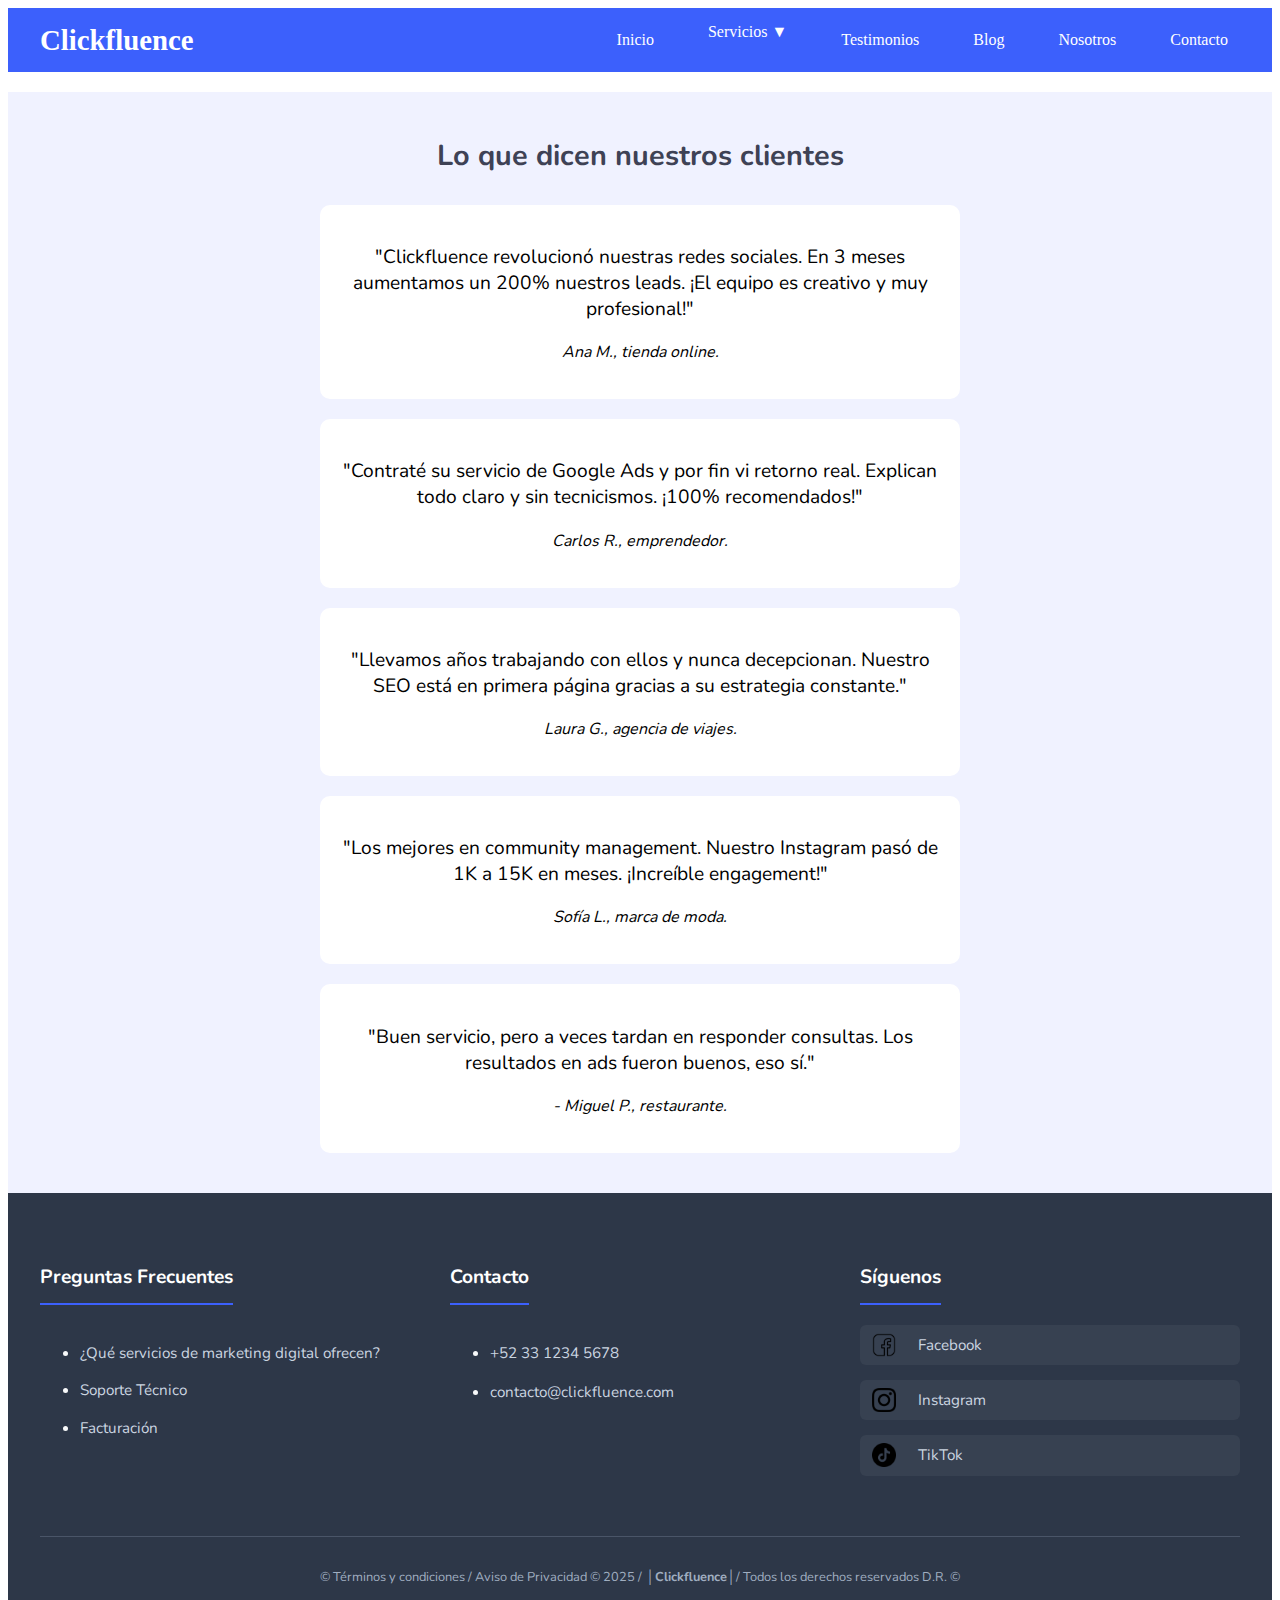
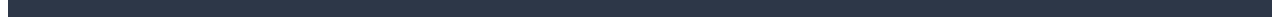
<file: PAGINAS/testimonios.html>
<!DOCTYPE html>
<html lang="es">
    <head>
        <meta charset="UTF-8">
        <meta name="viewport" content="width=device-width, initial-scale=1.0">
        <title>Marketing - Clickfluence</title>
        <link rel="stylesheet" href="../CSS/estilos.css">
        <link rel="shortcut icon" href="../IMAGENES/ICON.png" type="image/x-icon">
    </head>
    <body>
    
    <nav class="menus">
        <div class="contenedor-menu">
            <a href="../index.html" class="icono-texto">
                <span class="logo-texto">Clickfluence</span>
                <span class="logo-icono"></span>
            </a>
            <input type="checkbox" id="menu-toggle" class="menu-toggle">
            <label for="menu-toggle" class="hamburguesa">
                <span class="linea"></span>
                <span class="linea"></span>
                <span class="linea"></span>
            </label>           
            <div class="menu-contenedor">
                <a href="../index.html" class="menu">Inicio</a>
                <div class="dropdown">
                    <a href="../PAGINAS/servicios.html" class="menu dropbtn">Servicios ▼</a>
                    <div class="dropdown-content">
                        <a href="#categoria-servicios">Nuestros Servicios</a>
                        <a href="#categoria-recursos">Recursos Digitales</a>  
                    </div>
                </div>
                <a href="testimonios.html" class="menu">Testimonios</a>
                <a href="../PAGINAS/blog.html" class="menu">Blog</a>
                <a href="../PAGINAS/nosotros.html" class="menu">Nosotros</a>
                <a href="../PAGINAS/contacto.html" class="menu">Contacto</a>
            </div>
        </div>
    </nav>

    <div class="contenedor-testimonios">
        <h2 class="seccion">Lo que dicen nuestros clientes</h2>
        <div class="testimonio">
            <p class="texto_testimonio">"Clickfluence revolucionó nuestras redes sociales. En 3 meses aumentamos un 200% nuestros leads. ¡El equipo es creativo y muy profesional!"</p>
            <p class="autor_testimonio">Ana M., tienda online.</p>
        </div>
        <div class="testimonio">
            <p class="texto_testimonio">"Contraté su servicio de Google Ads y por fin vi retorno real. Explican todo claro y sin tecnicismos. ¡100% recomendados!"</p>
            <p class="autor_testimonio">Carlos R., emprendedor.</p>
        </div>
        <div class="testimonio">
            <p class="texto_testimonio">"Llevamos años trabajando con ellos y nunca decepcionan. Nuestro SEO está en primera página gracias a su estrategia constante."</p>
            <p class="autor_testimonio">Laura G., agencia de viajes.</p>
        </div>
        <div class="testimonio">
            <p class="texto_testimonio">"Los mejores en community management. Nuestro Instagram pasó de 1K a 15K en meses. ¡Increíble engagement!"</p>
            <p class="autor_testimonio">Sofía L., marca de moda.</p>
        </div>
        <div class="testimonio">
            <p class="texto_testimonio">"Buen servicio, pero a veces tardan en responder consultas. Los resultados en ads fueron buenos, eso sí."</p>
            <p class="autor_testimonio">- Miguel P., restaurante.</p>
        </div>
    </div>

    <footer class="pie-pagina">
        <div class="contenedor-columnas">
            <div class="columna">
                <h3>Preguntas Frecuentes</h3>
                <ul>
                    <li><a href="#"> ¿Qué servicios de marketing digital ofrecen?</a></li>
                    <li><a href="#">Soporte Técnico</a></li>
                    <li><a href="#">Facturación</a></li>
                </ul>
            </div>
            <div class="columna contacto">
                <h3>Contacto</h3>
                <ul>
                    <li><a href="tel:+523312345678" class="telefono-link">+52 33 1234 5678</a></li>
                    <li><a href="mailto:contacto@clickfluence.com" class="email-link">contacto@clickfluence.com</a></li>
                </ul>
            </div>
            <div class="columna redes">
                <h3>Síguenos</h3>
                <div class="iconos-redes">
                    <a href="https://www.facebook.com/tupagina" target="_blank" >
                        <img src="../IMAGENES/facebook.webp"  class="icono-red">
                        Facebook
                    </a>
                    <a href="https://www.instagram.com/tucuenta" target="_blank" >
                        <img src="../IMAGENES/instagram.webp" class="icono-red">
                        Instagram
                    </a>
                    <a href="https://youtube.com/tucanal" target="_blank">
                        <img src="../IMAGENES/tiktok.webp" class="icono-red">
                        TikTok
                    </a>
                </div>
            </div>
        </div>
        <div class="contenedor-inferior">
            <div class="derechos">
                <p>© Términos y condiciones / Aviso de Privacidad © 2025 / │<strong>Clickfluence</strong>│/ Todos los derechos reservados D.R. ©</p>
            </div>
        </div>
    </footer>
</body>
</html>
</file>
<file: CSS/estilos.css>
html {
    scroll-behavior: smooth;
}
body {
    background-color: white;
}
@font-face {
    font-family: 'Nunito';
    src: url(../FUENTES/Nunito.ttf);
}
.menus {
    background-color: rgba(60, 96, 252, 1);
    padding: 15px 30px;
    position: relative;
}
.contenedor-menu {
    display: flex;
    align-items: center;
    justify-content: space-between;
    max-width: 1200px;
    margin: 0 auto;
    flex-wrap: wrap;
}
.icono-texto {
    display: flex;
    align-items: center;
    text-decoration: none;
    z-index: 101;
    position: relative;
}
.logo-texto {
    color: white;
    font-family: 'DMSerifText-Regular';
    font-size: 1.8rem;
    font-weight: bold;
    transition: all 0.3s ease;
}
.logo-icono {
    display: none; /* Oculto */
    width: 50px;
    height: 50px;
    background-image: url('/IMAGENES/ICON.png');
    background-size: contain;
    filter: brightness(0.8) contrast(1.2);
}
.menu-contenedor {
    display: flex;
    gap: 30px;
    transition: all 0.3s ease;
}
.menu {
    color: white;
    text-decoration: none;
    font-family: 'Montserrat';
    font-size: 1rem;
    padding: 8px 12px;
    transition: all 0.3s;
}
.menu:hover {
    color: #22232a;
    transform: translateY(-2px);
}
.dropdown {
    position: relative;
}
.dropdown-content {
    display: none;
    position: absolute;
    background: white;
    min-width: 200px;
    border-radius: 0 0 5px 5px;
    z-index: 100;
}
.dropdown-content a {
    color: #3c60fc;
    padding: 12px 16px;
    text-decoration: none;
    display: block;
    font-family: 'Montserrat';
    background-color: white;
    transition: all 0.3s ease;
    border-left: 3px solid transparent;
}
.dropdown-content a:hover {
    background-color: #f0f2ff;
    color: #1a3ac2;
    border-left: 3px solid #3c60fc;
    transform: translateX(5px);
}
.dropdown:hover .dropdown-content,
.dropdown:focus-within .dropdown-content {
    display: block;
}
.menu-toggle {
    display: none;

}
.hamburguesa {
    display: none;
    flex-direction: column;
    justify-content: space-around;
    width: 30px;
    height: 25px;
    background: transparent;
    border: none;
    cursor: pointer;
    padding: 0;
    z-index: 101;
}
.linea {
    width: 30px;
    height: 3px;
    background: white;
    border-radius: 3px;
    transition: all 0.3s ease;
}
.contenedor-bienvenida {
    display: flex;
    align-items: center; 
    width: auto;
    height: auto;
    background: #ebedf7;
    margin-top: 2rem;
    padding: 3rem 2rem 5rem;
        clip-path: polygon(
            0 0,           /* Esquina superior izquierda */
            100% 0,        /* Esquina superior derecha */
            100% 90%,      /* Punto derecho inferior (más bajo) */
            0 100%         /* Punto izquierdo inferior (más alto) */
        );
    }
.textos {
    display: flex;
    flex-direction: column; 
    flex: 1;
    margin: 20px;
}
.titulo {
    color:rgb(62, 66, 85);
    font-size: 35px;
    font-weight: bold;
    font-family: 'Nunito';
    text-align: center;
    margin-top: 100px; 
}
.sub-titulo {
    color: rgb(62, 66, 85);
    font-size: 20px;
    font-family: 'Nunito';
    text-align: center;
    margin-top: 0px;
}
.consulta-boton{
    background-color: white;
    border-radius: 5px;
    text-align: center;
    padding: 10px;
    font-family: 'Nunito';
    text-decoration: none;
    max-width: 250px;
    margin: 20px auto;
    color: rgb(62, 66, 85);
    font-weight: bold;
    transition: all 0.3s ease;
}
.consulta-boton:hover {
    background-color: #3c60fc;
    color: white;
    transform: translateY(-2px);
}
.img-inicio {
    width: auto;
    max-height: 300px;
    margin-top: 100px;
    margin-left: 60px;
    margin: 20px;
}
.titulo2{
    text-align: center;
    font-family: 'Nunito';
    margin-top: 6rem;
    font-size: 2rem;
    color: rgb(62, 66, 85);
}
.cartas-inicio {
    display: flex;
    flex-wrap:wrap;
    justify-content: center;
    gap: 20px;
}
.cartas {
    border: 2px solid rgba(60, 96, 252, 1);
    border-radius: 5px;
    width: 350px;
    height:350px;
    text-align: center;
    padding: 0 15px 15px;
    font-family: 'Nunito';
}
.imagenes {
    margin-top: 10px;
    height: 200px;
    padding-top: 20px;
    padding-bottom: 20px;
    border-radius: 5px;
}
.titulo-carta{
    text-align: center;
    font-size: 1rem;
    font-weight: bold;
    font-weight: 800;
    color: rgb(62, 66, 85);
}
.descripcion-carta{
    font-size: 1rem;
    text-align: center;
    color: rgb(62, 66, 85);
}
.nuestros-servicios{
    background-color:#ebedf7;
    margin-top: 2rem;
    padding: 50px;
    text-align: center; 
    margin-bottom: 1rem;
}
.parrafo-nuestros-servicios{
    font-family: 'Nunito';
    font-size: 1.2rem;
}
.servicios-btn{
    background-color: white;
    border-radius: 5px;
    text-align: center;
    padding: 10px;
    font-family: 'Nunito';
    text-decoration: none;
    max-width: 250px;
    margin: 20px auto;
    color: rgb(62, 66, 85);
    font-weight: bold;
    transition: all 0.3s ease;;
}
.servicios-btn:hover {
    background-color: #3c60fc;
    color: white;
    transform: translateY(-2px);
}
.contacto-mapa {
    background-color: #ffffff;
    padding: 20px;
    border-radius: 10px;
    margin-bottom: 20px;
}
.mapa iframe {
    width: 100%;
    height: 350px;
    border-radius: 10px;
    background-color: rgba(255, 255, 255, 0.9);
}
/* ===== ==== ===== ===== ESTILOS FOOTER ==== ===== ===== */
.pie-pagina {
    background-color: #2d3748; 
    color: #f8f9fa;
    padding: 50px 20px 30px;
    font-family: 'Nunito';
    line-height: 1.6;
}

.contenedor-columnas {
    display: flex;
    justify-content: space-between;
    max-width: 1200px;
    margin: 0 auto 40px;
    gap: 30px;
    flex-wrap: wrap;
}
/* ===== ESTILOS COLUMNAS ===== */
.columna {
    flex: 1;
    min-width: 220px;
    margin-bottom: 20px;
}
.columna h3 {
    color: #ffffff;
    font-size: 1.2rem;
    margin-bottom: 20px;
    padding-bottom: 10px;
    border-bottom: 2px solid #3c60fc; 
    display: inline-block;
}
.columna li {
    margin-bottom: 12px;
}
.columna a {
    color: #cbd5e0;
    text-decoration: none;
    transition: all 0.3s ease;
    display: inline-block;
    font-size: 0.95rem;
}
.columna a:hover {
    color: #3c60fc;
    transform: translateX(5px);
}
/* ===== ESTILOS COLUMNA CONTACTO ===== */
.contacto .telefono-link,
.contacto .email-link {
    display: flex;
    align-items: center;
    gap: 10px;
    margin-bottom: 15px;
}
.iconos-redes {
    display: flex;
    flex-direction: column;
    gap: 15px;
}
.iconos-redes a {
    display: flex;
    align-items: center;
    gap: 12px;
    padding: 8px 12px;
    border-radius: 6px;
    background-color: rgba(255, 255, 255, 0.05);
    transition: all 0.3s ease;
}
.iconos-redes .icono-red {
    width: 24px;  
    height: 24px;
    object-fit: contain;
    margin-right: 10px; 
    vertical-align: middle;
    transition: transform 0.3s ease;
}
.iconos-redes a:hover {
    background-color: rgba(60, 96, 252, 0.2);
    transform: translateX(0);
}
.iconos-redes i {
    font-size: 1.2rem;
    width: 24px;
    text-align: center;
}
.contenedor-inferior {
    max-width: 1200px;
    margin: 0 auto;
    padding-top: 30px;
    border-top: 1px solid #4a5568;
}
.derechos {
    text-align: center;
    font-size: 0.8rem;
    color: #a0aec0;
}
.derechos p {
    margin: 0;
}
/* ===== ==== ===== ===== ===== ===== ESTILOS PAGINA NOSOTROS==== ===== ===== ===== ===== ===== ===== ===== ===== */
.contenedor-vision{
    display: flex;
    align-items: center;  
    justify-content: space-between; 
    padding: 3rem 2rem;
    margin: 10px;
}
.textos-nos {
    width: 50%;  
    padding:20px;
    border-bottom: 2px solid #3c60fc;
}
.titulo-vision {
    color: rgb(62, 66, 85);
    font-size: 35px;
    font-weight: bold;
    font-family: 'Nunito';
    text-align: left; 
    margin-top: 0;  
    margin-bottom: 20px;
}
.parrafo-vision {
    color: rgb(62, 66, 85);
    font-size: 20px;
    font-family: 'Nunito';
    text-align: center;
    margin-top: 0px;
    text-align: justify;
    margin-right: 20px;
}
.img-vision {
    width: 45%; 
    max-height: 400px;
    border-radius: 8px; 
}


.contenedor-mision {
    display: flex;
    align-items: center;  
    justify-content: space-between; 
    padding: 3rem 2rem;
    margin: 10px;
}
.img-mision {
    width: 45%; 
    max-height: 400px;
    border-radius: 8px;  
}
.textos-mision {
    width: 50%;  
    padding:20px;
    border-bottom: 2px solid #3c60fc;
}
.titulo-mision {
    color: rgb(62, 66, 85);
    font-size: 35px;
    font-weight: bold;
    font-family: 'Nunito';
    text-align: left; 
    margin-top: 0;  
    margin-bottom: 20px;
}
.parrafo-mision {
    color: rgb(62, 66, 85);
    font-size: 20px;
    font-family: 'Nunito';
    text-align: center;
    margin-top: 0px;
    text-align: justify;
    margin-right: 20px;
}
/* ===== ==== ===== ===== ===== ===== ESTILOS PAGINA servicios==== ===== ===== ===== ===== ===== ===== ===== ===== */
.imagen-con-filtro {
    width: 100%;
    height: 200px; 
    background-size: cover;
    background-position: center;
    filter: brightness(0.8);
    display: flex;
    align-items: center;
    justify-content: center;
    text-align: center;
    margin-top: 20px;
}
.titulo-cat1 {
    color: rgb(62, 66, 85);
    font-size: 3rem;
    padding: 0 20px;
    font-family: 'Montserrat';
}.titulo-cat2{
    color: rgb(62, 66, 85);
    font-size: 3rem;
    padding: 0 20px;
    font-family: 'Montserrat';
}
.contenedor-servicios {
    display: flex;
    flex-wrap:wrap;
    justify-content: center;
    gap: 20px;
    margin-top: 20px;
    margin-bottom: 20px;
}
.servicios {
    background-color:#ebedf7;
    border-radius: 5px;
    width: 350px;
    height:460px;
    text-align: center;
    padding: 0 15px 15px;
}
.contenedor-img-serv{
    margin-top: 10px;
}
.imagenes-servicios {
    border-radius: 5px;
    height: 200px;
    margin: auto;
    padding-top: 20px;
    padding-bottom: 20px;
}
.titulo-servicios {
    font-family: 'Nunito';
    font-size: 1rem;
    padding-bottom: 10px;
    font-weight: 600;
    color: rgba(60, 96, 252, 1);
}
.des-servicios{
    font-family: 'Nunito';
    font-size: 1rem;
    font-weight: 800;
    text-align: center;
}
.boton-whatsapp {
    display: inline-block;
    background-color: #25D366; /* Verde de WhatsApp */
    color: white !important;
    text-decoration: none;
    padding: 10px 20px;
    border-radius: 50px;
    font-family: 'Nunito';
    font-weight: 600;
    font-size: 0.9rem;
    margin-top: 15px;
    transition: all 0.3s ease;
    border: 2px solid #25D366;
}

.boton-whatsapp:hover {
    background-color: white;
    color: #25D366 !important;
    transform: translateY(-3px);
    box-shadow: 0 5px 15px rgba(37, 211, 102, 0.3);
}

.boton-whatsapp i {
    margin-right: 8px;
    font-size: 1.2rem;
}
/* ===== ==== ===== ===== ===== ===== ESTILOS PAGINA CONTACTO==== ===== ===== ===== ===== ===== ===== ===== ===== */
.contenedor-formulario {
    max-width: 600px;
    margin: 30px auto;
    padding: 30px;
    background-color: white;
    border-radius: 10px;
    box-shadow: 0 4px 15px rgba(0, 0, 0, 0.1);
}
h2 {
    font-family: 'Nunito';
    color: rgb(62, 66, 85);
    text-align: center;
    margin-bottom: 30px;
    font-size: 1.8rem;
}
.grupo-formulario {
    margin-bottom: 25px;
    font-family: 'Nunito';
}
label {
    font-family: 'Nunito';
    display: block;
    margin-bottom: 8px;
    font-weight: 600;
    color:  rgb(62, 66, 85);
}
input:not([type="checkbox"]),
textarea,
select {
    width: 100%;
    padding: 12px 15px;
    border: 2px solid #e0e3ff;
    border-radius: 6px;
    background-color: #f8f9ff;
    font-size: 1rem;
    transition: all 0.3s ease;
    box-sizing: border-box;
}
.boton-enviar {
    width: 100%;
    padding: 15px;
    background-color: #3c60fc;
    color: white;
    border: none;
    border-radius: 6px;
    font-size: 1rem;
    font-weight: 600;
    cursor: pointer;
    transition: all 0.3s ease;
    margin-top: 10px;
}
.boton-enviar:hover {
    background-color: #2a4bd9;
    transform: translateY(-2px);
}
.boton-enviar:active {
    transform: translateY(0);
}
.aceptar-terminos {
    display: flex;
    align-items: center;
    gap: 10px;
    margin-top: 5px;
}
.aceptar-terminos input {
    width: auto;
        margin-top: 5px;
}
input:invalid,
textarea:invalid {
    border-color: #ff6b6b;
}
input:valid,
textarea:valid {
    border-color: #4caf50;
}
/* ===== ==== ===== ===== ===== ===== ESTILOS TESTIMONIOS==== ===== ===== ===== ===== ===== ===== ===== ===== */
.contenedor-testimonios {
    margin-top: 20px;
    padding: 20px;
    background-color: #f0f2ff;
    text-align: center;
}
.testimonio {
    margin: 0 auto 20px;
    background-color: white;
    border-radius: 10px;
    padding: 20px;
    max-width: 600px;
    transition: all 0.3s ease;
}
.testimonio:hover {
    transform: translateY(-5px);
    background-color: #e6e9ff; 
}
.texto_testimonio {
    font-family: 'Nunito';
    font-size: 1.2rem;
    color: black;
}
.autor_testimonio {
    font-size: 1rem;
    color: black;
    font-family: 'Nunito';
    font-style: italic;
}
/* ===== ==== ===== ===== ===== ===== blog==== ===== ===== ===== ===== ===== ===== ===== ===== */
.contenedor-googleads {
    margin: 40px auto;
    text-align: center; 
    font-family: 'Nunito';
    padding: 0 20px;
}
.contenedor-googleads h2 {
    font-size: 2.5rem; 
    color: rgb(62, 66, 85);
    margin-bottom: 15px; 
    line-height: 1.2;
}
.sub-blog  {
    font-size: 1rem;
    color: #555; 
    margin-bottom: 30px;
    line-height: 1.6;
    font-family: 'Nunito';
    text-align: center;
}
.boton-googleads {
    background-color: white;
    color: rgb(62, 66, 85);
    border: 2px solid rgb(62, 66, 85); 
    border-radius: 5px;
    padding: 12px 30px; 
    font-size: 1rem;
    text-decoration: none;
    transition: all 0.3s ease;
}
.boton-googleads:hover {
    background-color: rgb(62, 66, 85);
    color: white;
}
.contenedor-blog {
    display: flex;
    flex-wrap:wrap;
    justify-content: center;
    gap: 20px;
    margin-top: 20px;
    margin-bottom: 20px;
}
.cont-blog{
    background-color:#ebedf7;
    border-radius: 5px;
    width: 350px;
    height:200px;
    text-align: center;
    padding: 0 15px 15px;
}
.titulo-cont-blog{
    font-family: 'Nunito';
    font-size: 1rem;
    padding-bottom: 10px;
    font-weight: 600;
    color: rgba(60, 96, 252, 1);
}
.sub-contenedor {
    font-size: 1rem;
    color: #555; 
    margin-bottom: 30px;
    line-height: 1.6;
}
.des-cont-blog{
    font-family: 'Nunito';
    font-size: 1rem;
    font-weight: 800;
    text-align: center;
}
.des-blog {
    font-size: 1rem;
    color: black;
    font-family: 'Nunito';
    text-align: justify;
}
/* ===== ==== ===== ===== ===== ===== RESPONSIVE==== ===== ===== ===== ===== ===== ===== ===== ===== */
@media (max-width: 992px) { /* Tablet */
    .hamburguesa {
        display: flex;
    }
    .logo-texto {
        font-size: 1.5rem;
    }
    .icono-texto::before {
        opacity: 1; 
    }
    .menu-contenedor {
        position: fixed;
        top: 0;
        right: -100%;
        width: 30%;
        height: 100vh;
        background: rgba(60, 96, 252, 1);
        flex-direction: column;
        justify-content: center;
        align-items: center;
        gap: 30px;
        transition: right 0.5s ease;
        z-index: 100;
        padding-top: 30px;
    }
    .menu-toggle:checked ~ .menu-contenedor {
        right: 0;
    }
    .menu-toggle:checked + .hamburguesa .linea:nth-child(1) {
        transform: rotate(45deg) translate(5px, 6px);
    }
    .menu-toggle:checked + .hamburguesa .linea:nth-child(2) {
        opacity: 0;
    }
    .menu-toggle:checked + .hamburguesa .linea:nth-child(3) {
        transform: rotate(-45deg) translate(5px, -6px);
    }
    .menu{
        padding-top: 0%;
    }
    .dropdown-content {
        position: static;
        display: none;
        width: 100%;
        text-align: center;
        background: rgba(40, 76, 232, 1);
    }
    .dropdown-content a {
        color: white;
        background: transparent;
    }
    .dropdown-content a:hover {
        background: rgba(255, 255, 255, 0.1);
        color: white;
        border-left: 3px solid white;
    }
    .dropdown:focus-within .dropdown-content {
        display: block;
    }
    .dropbtn::after {
        display: none;
    }
}
@media (max-width: 768px) { 
    .menu-contenedor {
        width: 35%;
    }
    .logo-texto {
        display: none;
    }
    .logo-icono {
        display: block; 
        width: 50px;
        height: 50px;
        margin-top: 0;
    }
    .icono-texto {
        padding: 5px 0;
        display: flex;
        align-items: center;
        justify-content: center;
        width: 50px;
        height: 50px;
    }
}
@media (max-width: 768px) {/* CELULAR */
    .contenedor-bienvenida {
        flex-direction: column;
        padding: 2rem 1rem 3rem;
        clip-path: polygon(
            0 0,
            100% 0,
            100% 95%,
            0 100%
        );
    }
    .img-inicio {
        display: none;
    }
    .titulo {
        font-size: 28px;
        margin-top: 50px;
    }
    .sub-titulo {
        font-size: 18px;
    }
    .textos {
        margin: 10px;
        width: 100%;
    }
}
@media (max-width: 768px) {
    .contenedor-vision, .contenedor-mision {
        flex-direction: column;
        padding: 1.5rem 1rem;
    }
    .textos-nos, .textos-mision {
        width: 100%;
        padding: 15px 0;
        margin-bottom: 20px;
        border-bottom: none;
    }
    .img-vision, .img-mision {
        width: 100%;
        max-height: 300px;
        margin-top: 15px;
        order: 2;
    }  
    .contenedor-mision {
        flex-direction: column;
    }
}
</file>
